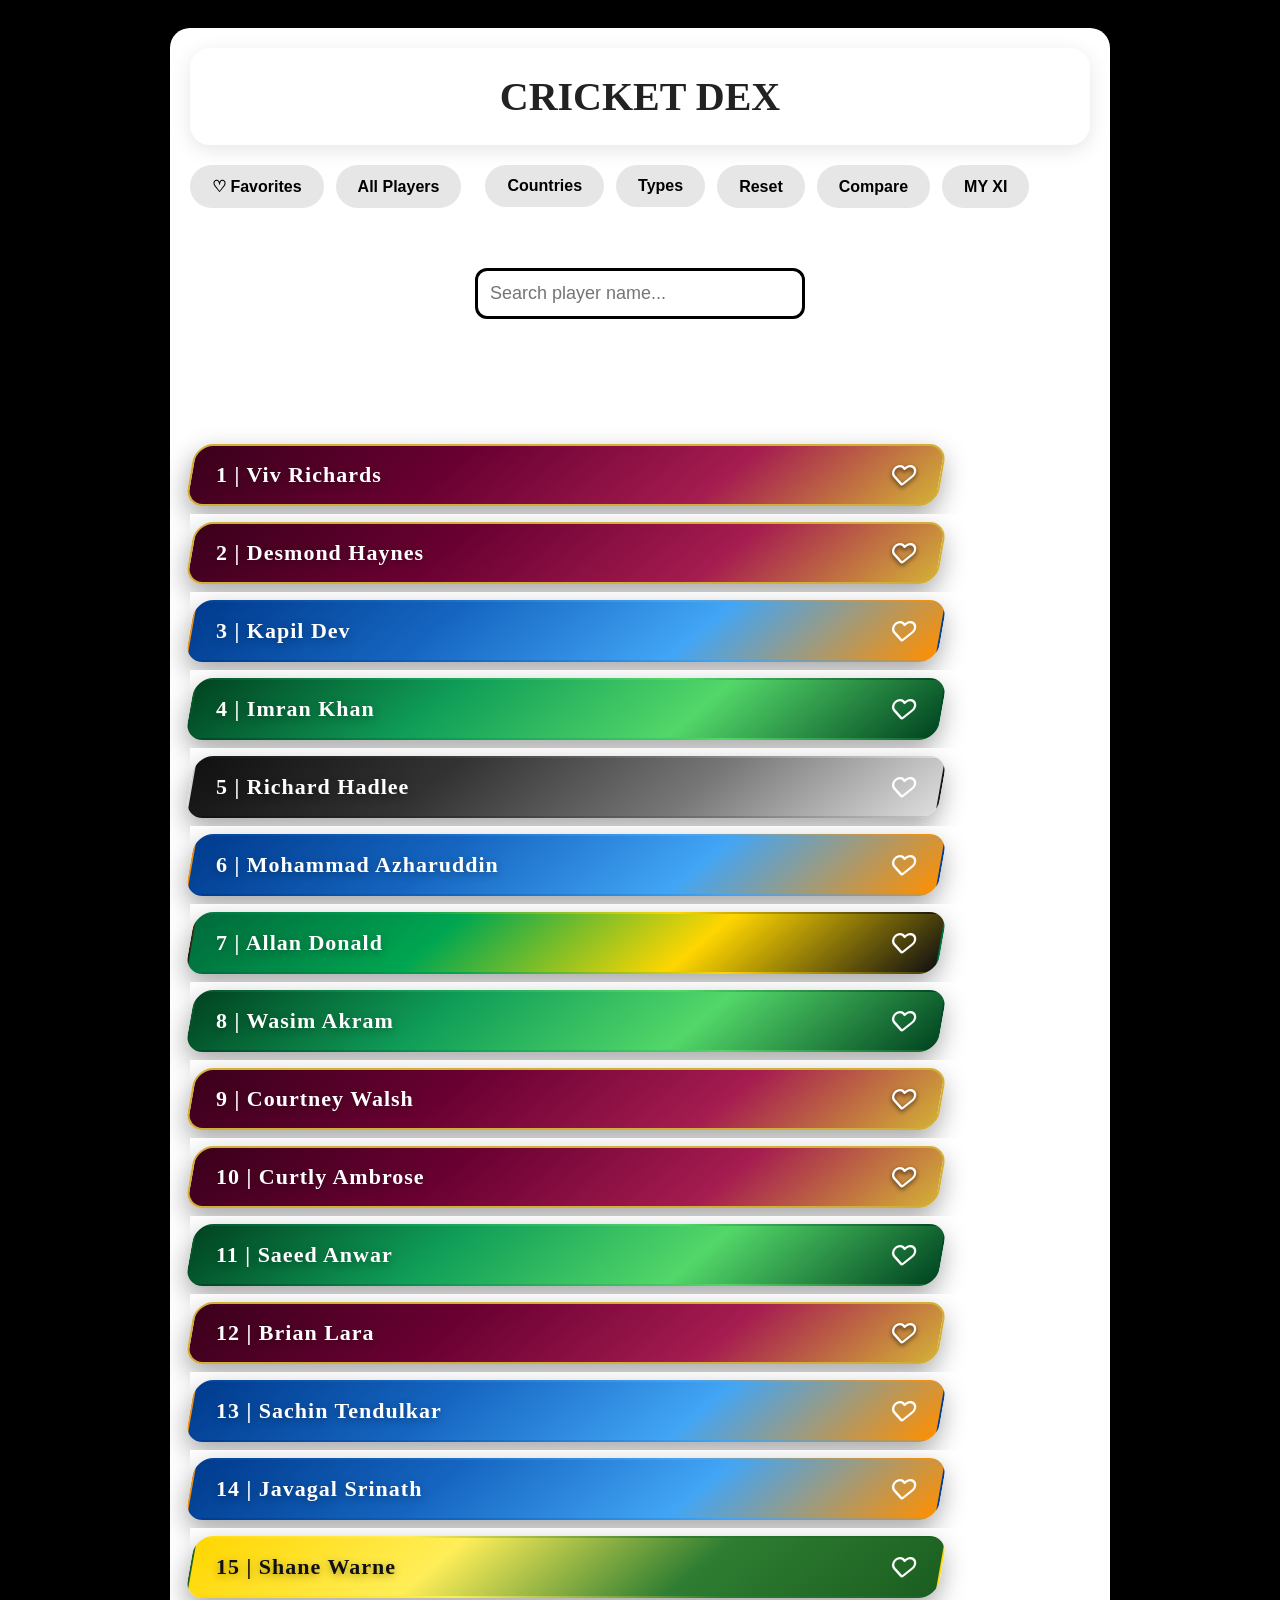
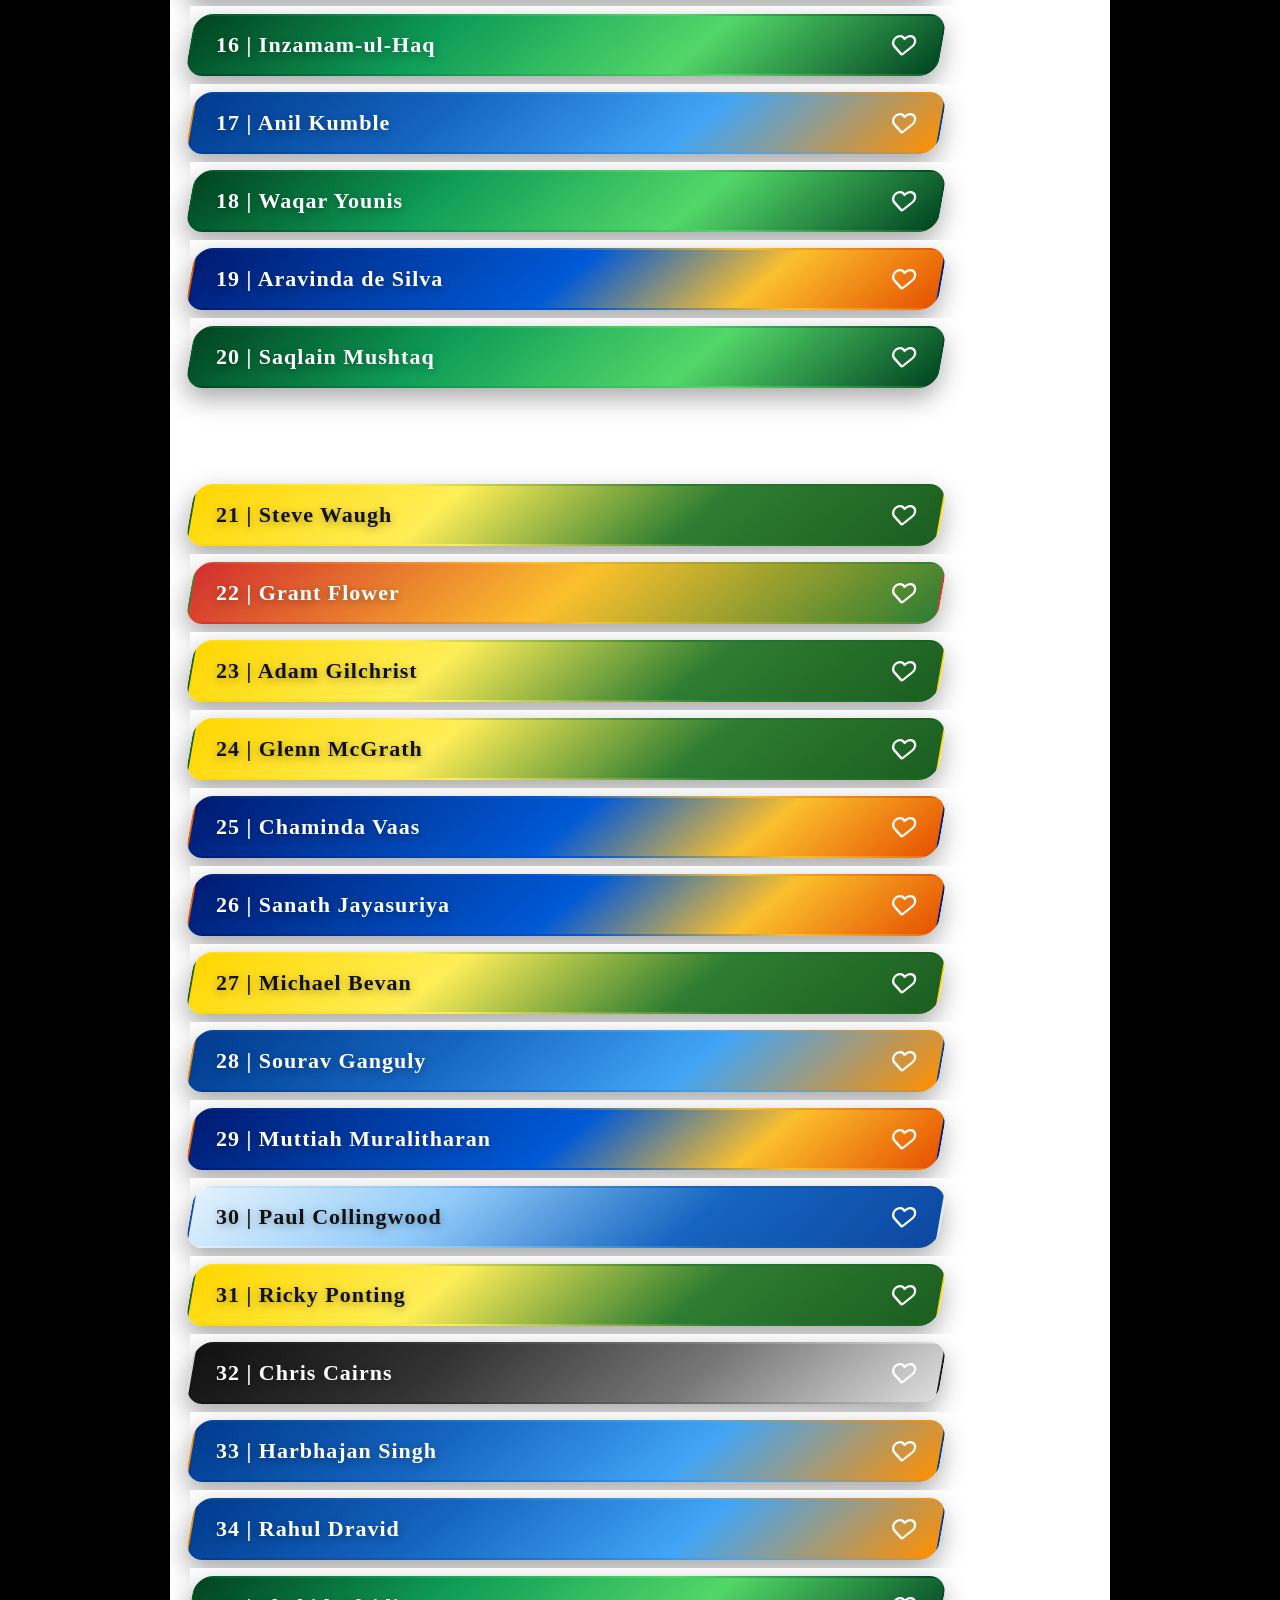
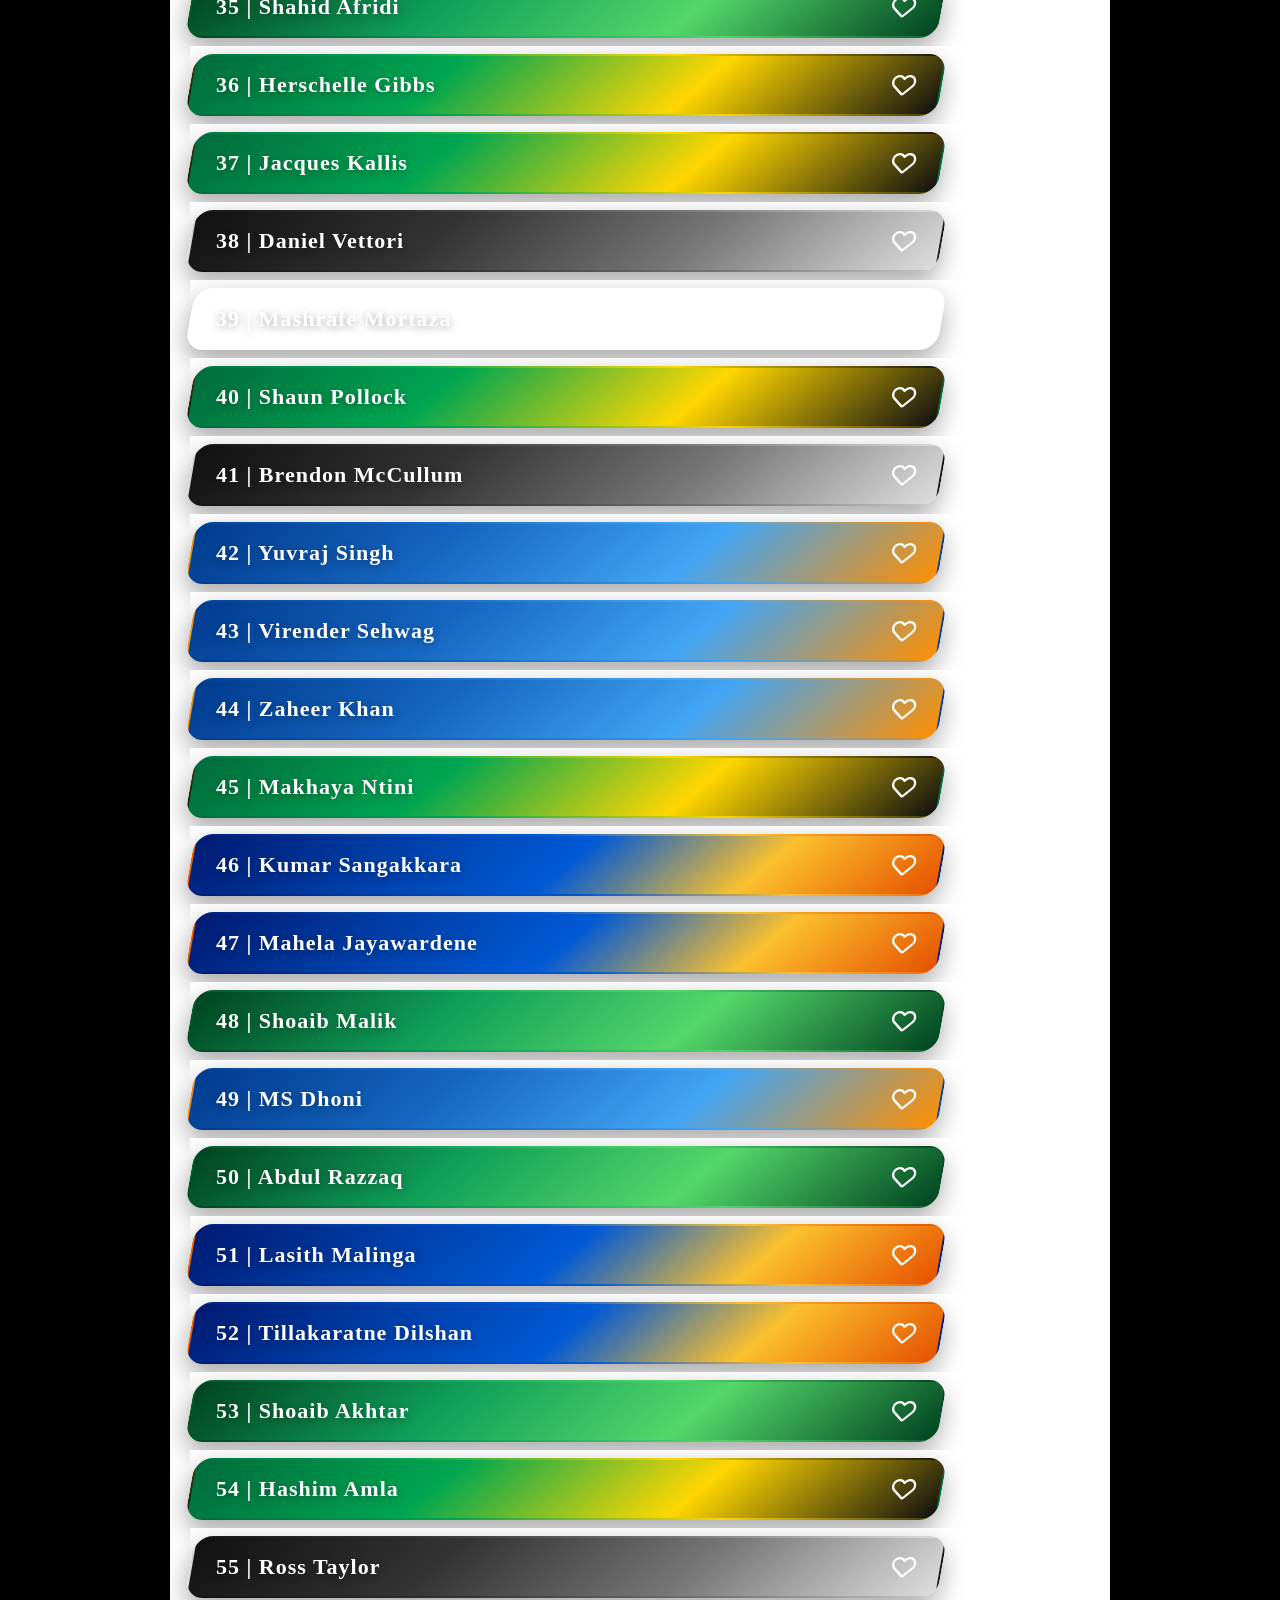
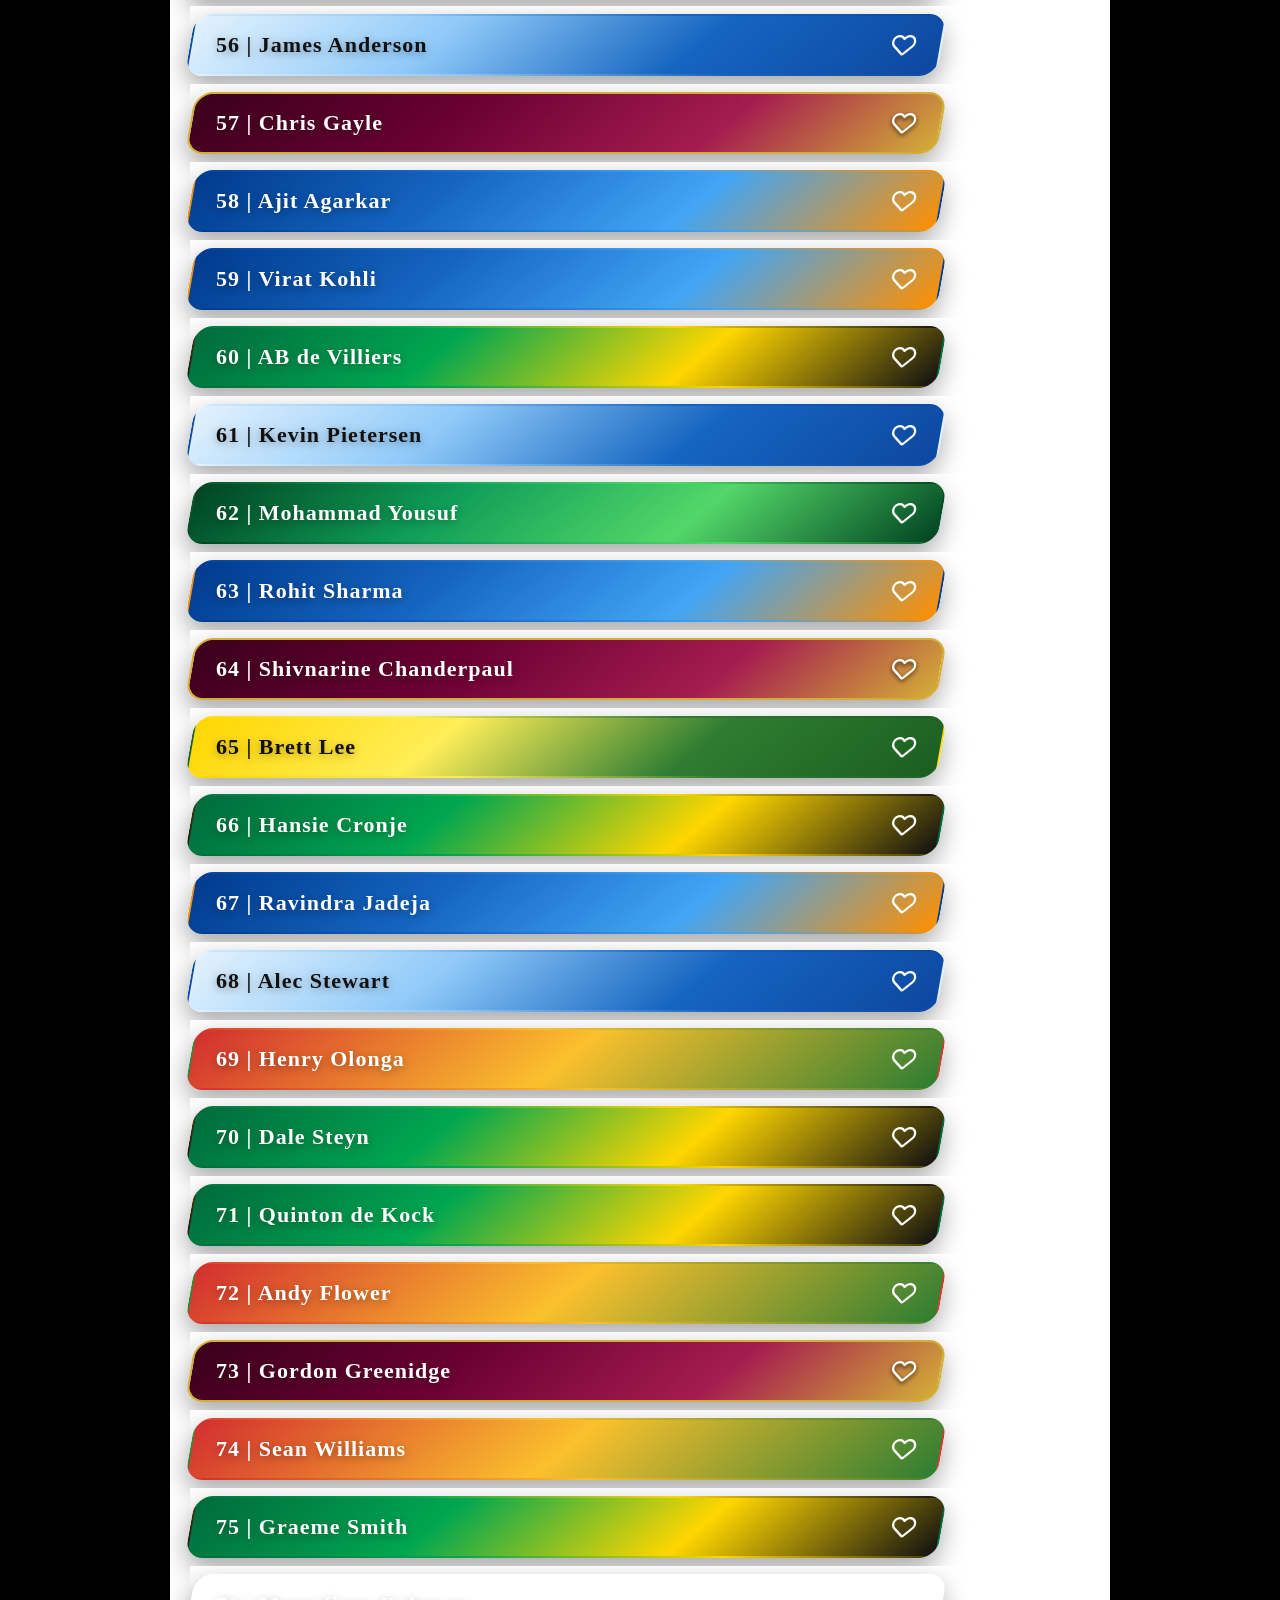
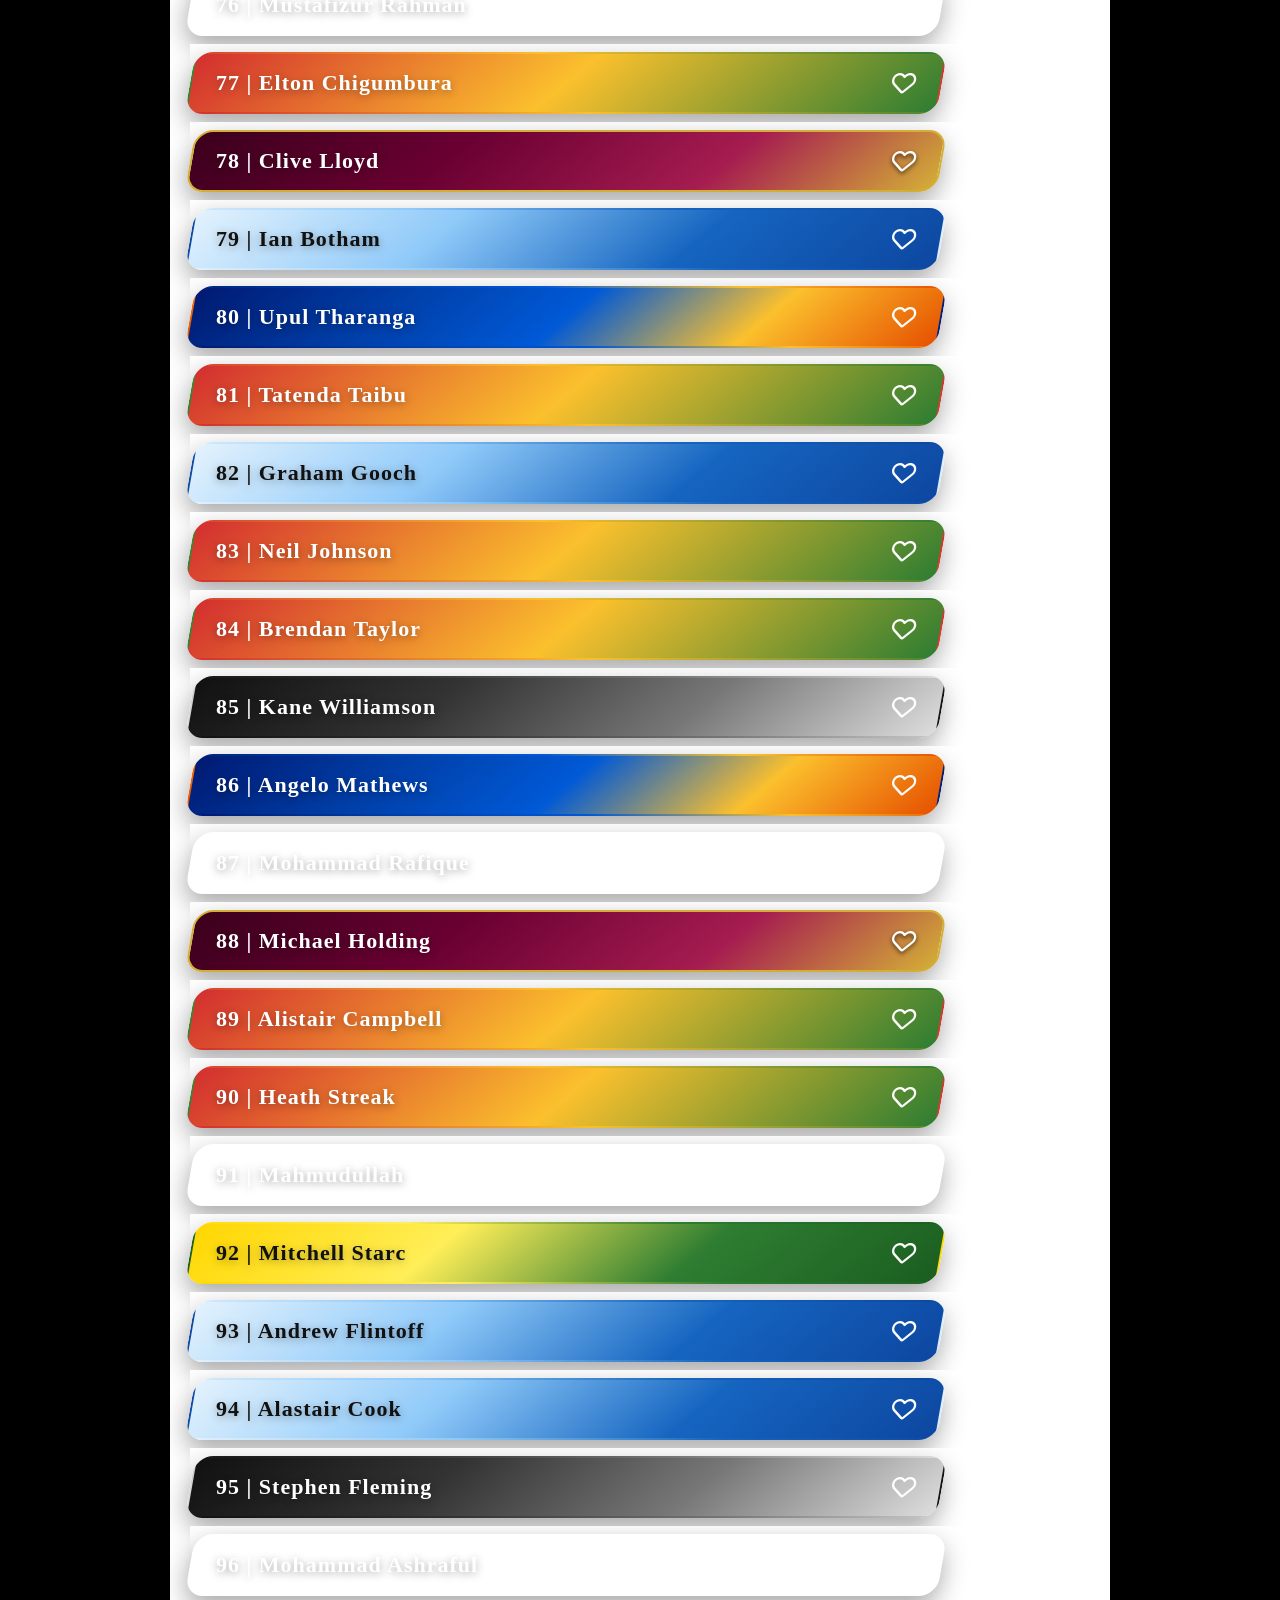
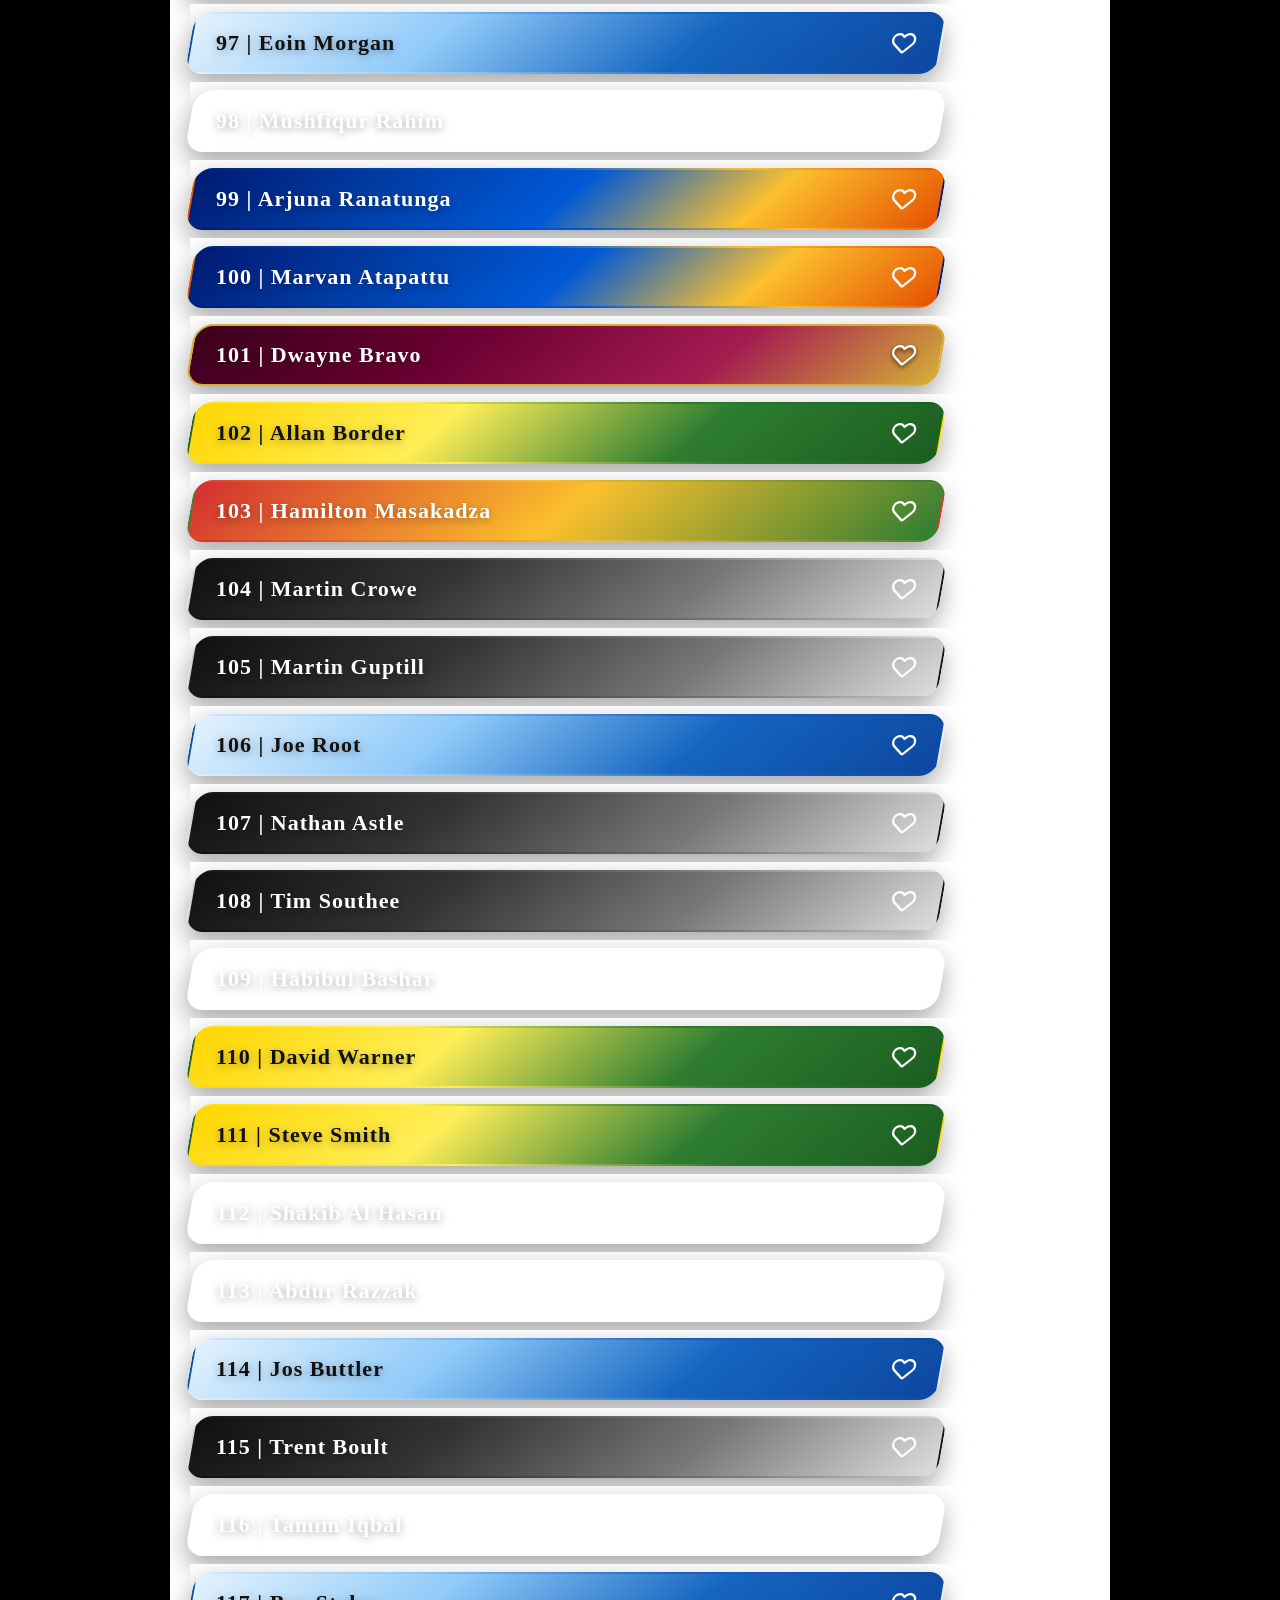
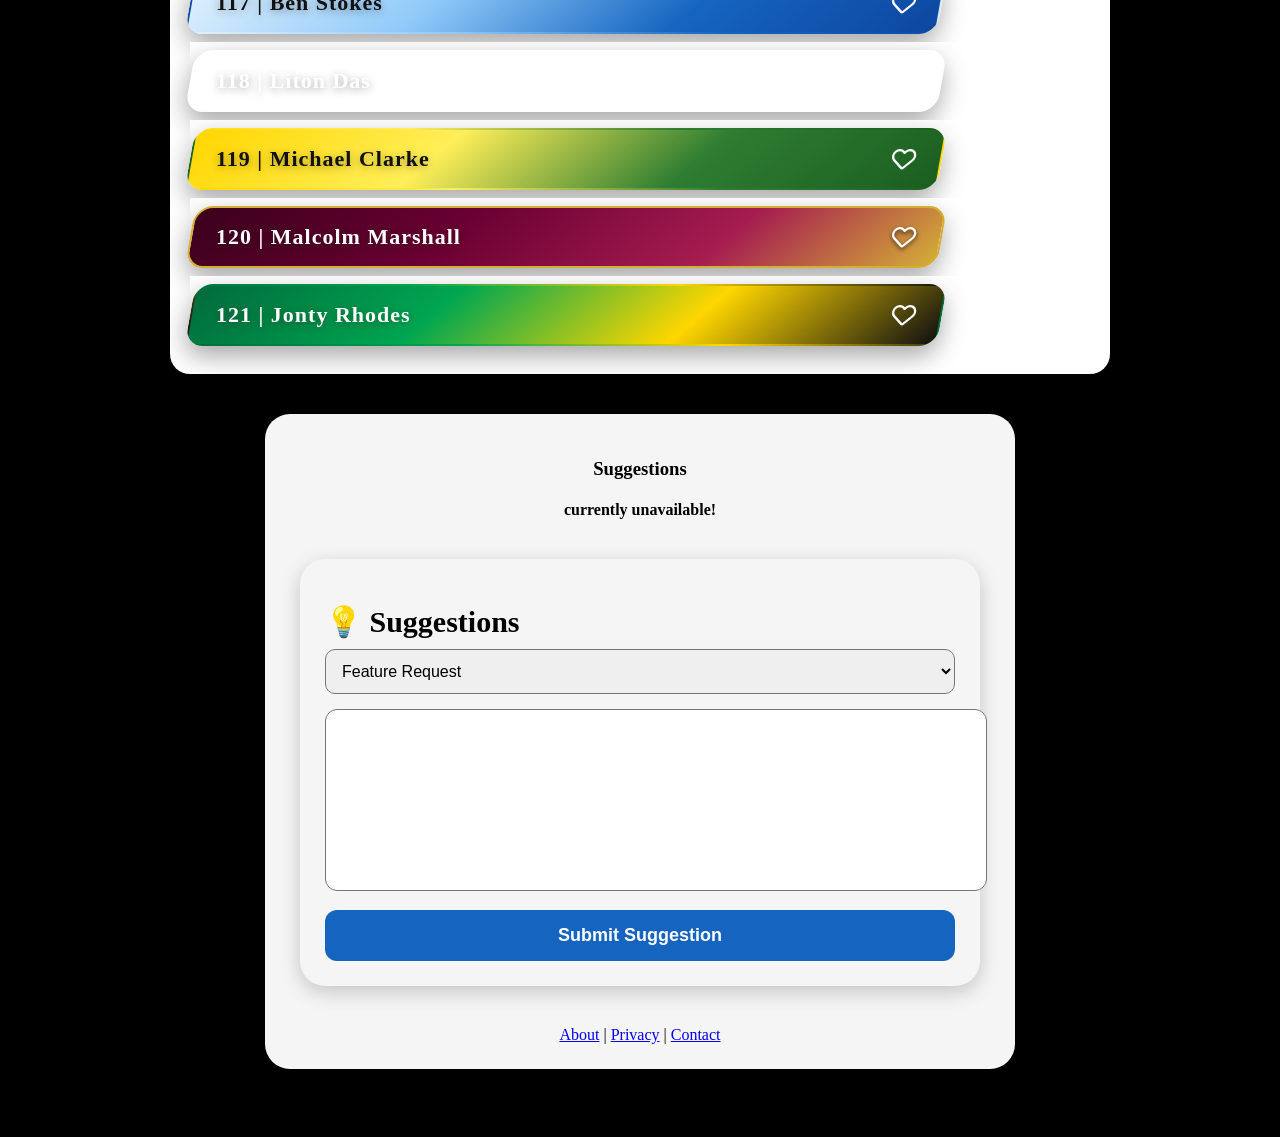
<file: index.html>
<!DOCTYPE html>
<html lang="en">

<head>

<meta charset="UTF-8">

<meta name="viewport"
content="width=device-width, initial-scale=1.0">

    <link rel="icon"
      href="cricket image-512.png">

          <link rel="manifest" href="manifest.JSON">
         <meta name="theme-color" content="#0066cc">

<link rel="stylesheet" href="style.css">
<link rel="stylesheet"
href="https://cdnjs.cloudflare.com/ajax/libs/font-awesome/6.5.1/css/all.min.css">

    <title>CricketDex - Cricket Legends and Player Cards</title>

<meta name="description"
content="Explore cricket legends on CricketDex.">

<meta name="keywords"
content="CricketDex, cricket cards, cricket players, cricket legends">

<meta name="robots" content="index, follow">


<script async src="https://pagead2.googlesyndication.com/pagead/js/adsbygoogle.js?client=ca-pub-1387397726488435"
     crossorigin="anonymous"></script>
</head>

<body>
<!-- AdSense vertical sidebar: left -->
<aside class="cricketdex-side-ad cricketdex-side-ad-left" aria-label="Advertisement">
  <ins class="adsbygoogle"
       style="display:inline-block;width:360px;height:800px"
       data-ad-client="ca-pub-1387397726488435"
       data-ad-slot="1384996092"></ins>
</aside>
<script>(adsbygoogle = window.adsbygoogle || []).push({});</script>
<!-- AdSense vertical sidebar: right -->
<aside class="cricketdex-side-ad cricketdex-side-ad-right" aria-label="Advertisement">
  <ins class="adsbygoogle"
       style="display:inline-block;width:360px;height:800px"
       data-ad-client="ca-pub-1387397726488435"
       data-ad-slot="7714153619"></ins>
</aside>
<script>(adsbygoogle = window.adsbygoogle || []).push({});</script>

<div class="app">

    <div class="header">

        <div class="left-header">

            <div class="title">
                CRICKET DEX
            </div>

        </div>

    </div>

    <div class="filters">

         <div class="filters">

    <button id="favoritesBtn" class="filter-btn">
        ♡ Favorites
    </button>

    <button id="allPlayersBtn" class="filter-btn">
        All Players
    </button>

    <div class="players-menu">

            <div class="dropdown"
            id="playersDropdown">

                <div class="dropdown-item sort"
                data-sort="idAsc">

                    ID Ascending

                </div>

                <div class="dropdown-item sort"
                data-sort="idDesc">

                    ID Descending

                </div>

                <div class="dropdown-item sort"
                data-sort="az">

                    Name A-Z

                </div>

                <div class="dropdown-item sort"
                data-sort="za">

                    Name Z-A

                </div>

            </div>
    </div>

   <div class="countries-menu">

    <button id="countryBtn"
            class="filter-btn">

        Countries

    </button>

    <div class="dropdown"
         id="countryDropdown">

                <div class="dropdown-item country"
                data-country="India">

                    India

                </div>

                <div class="dropdown-item country"
                data-country="Pakistan">

                    Pakistan

                </div>

                <div class="dropdown-item country"
                data-country="Australia">

                    Australia

                </div>

                <div class="dropdown-item country"
                data-country="West Indies">

                    West Indies

                </div>

                <div class="dropdown-item country"
                data-country="Sri Lanka">

                    Sri Lanka

                </div>

                <div class="dropdown-item country"
                data-country="England">

                    England

                </div>

                <div class="dropdown-item country"
                data-country="Zimbabwe">

                    Zimbabwe

                </div>

                <div class="dropdown-item country"
                data-country="South Africa">

                    South Africa

                </div>

                <div class="dropdown-item country"
                data-country="Bangladesh">

                    Bangladesh

                </div>

                <div class="dropdown-item country"
                data-country="New Zealand">

                    New Zealand

                </div>

            </div>

        </div>

    <div class="types-menu">

    <button id="typesBtn"
            class="filter-btn">

        Types

    </button>

    <div class="dropdown"
         id="typeDropdown">
         
                <!-- BATSMEN -->

                <div class="dropdown-parent">

                    <div class="dropdown-title">

                        Batsmen

                    </div>

                    <div class="sub-dropdown">

                        <div class="dropdown-item type"
                        data-type="Opening Batter">

                            Opening Batter

                        </div>

                        <div class="dropdown-item type"
                        data-type="Top Order Batter">

                            Top Order Batter

                        </div>

                        <div class="dropdown-item type"
                        data-type="Middle Order Batter">

                            Middle Order Batter

                        </div>

                        <div class="dropdown-item type"
                        data-type="Lower Order Batter">

                            Lower Order Batter

                        </div>

                        <div class="dropdown-item type"
                        data-type="Wicket-Keeper Batter">

                            Wicket-Keeper Batter

                        </div>

                        <div class="dropdown-item type"
                        data-type="Finisher">

                            Finisher

                        </div>

             <div class="dropdown-item type"
             data-type="Right Hand Batsman">

                        Right Hand Batsman

                       </div>

             <div class="dropdown-item type"
                  data-type="Left Hand Batsman">

                      Left Hand Batsman

                       </div>

                    </div>

                </div>

                <!-- BOWLERS -->

                <div class="dropdown-parent">

                    <div class="dropdown-title">

                        Bowlers

                    </div>

                    <div class="sub-dropdown">

                        <div class="dropdown-item type"
                        data-type="Fast Bowler">

                            Fast Bowler

                        </div>

                        <div class="dropdown-item type"
                        data-type="Off Spinner">

                            Off Spinner

                        </div>

                        <div class="dropdown-item type"
                        data-type="Leg Spinner">

                            Leg Spinner

                        </div>

                        <div class="dropdown-item type"
                        data-type="Left Arm Spinner">

                            Left Arm Spinner

                        </div>

                        <div class="dropdown-item type"
                        data-type="Part Time Off Spinner">

                            Part Time Off Spinner

                        </div>

                        <div class="dropdown-item type"
                        data-type="Part Time Spinner">

                            Part Time Spinner

                        </div>

                        <div class="dropdown-item type"
                        data-type="Part Time Bowler">

                            Part Time Bowler

                        </div>

                        <div class="dropdown-item type"
                        data-type="Tailender">

                            Tailender

                        </div>
                        <div class="dropdown-item type"data-type="Right Hand Bowler">

                          Right Hand Bowler

                        </div>

                       <div class="dropdown-item type"data-type="Left Hand Bowler">

                          Left Hand Bowler

                      </div>

                    </div>

                </div>

                <!-- ALL ROUNDERS -->

                <div class="dropdown-parent">

                    <div class="dropdown-title">

                        All Rounders

                    </div>

                    <div class="sub-dropdown">

                        <div class="dropdown-item type"
                        data-type="All-Rounder">

                            All-Rounder

                        </div>

                        <div class="dropdown-item type"
                        data-type="Batting All-Rounder">

                            Batting All-Rounder

                        </div>

                        <div class="dropdown-item type"
                        data-type="Bowling All-Rounder">

                            Bowling All-Rounder

                        </div>

                        <div class="dropdown-item type"
                        data-type="Fast Bowling All-Rounder">

                            Fast Bowling All-Rounder

                        </div>

                        <div class="dropdown-item type"
                        data-type="Spin Bowling All-Rounder">

                            Spin Bowling All-Rounder

                        </div>

                    </div>

                </div>

                <!-- OTHER TYPES -->

                <div class="dropdown-parent">

                    <div class="dropdown-title">

                        Other Types

                    </div>

                    <div class="sub-dropdown">

                        <div class="dropdown-item type"
                        data-type="captain">

                            captain

                        </div>

                    </div>

                </div>

            </div>

        </div>
       
    <button id="resetBtn" class="filter-btn">
        Reset
    </button>
             
    <button id="compareBtn" class="filter-btn">
       Compare
    </button>

    <button id="XIBtn" class="filter-btn">
       MY XI
    </button>     

    </div>

</div>

        <div class="search-container">
    <input
        id="searchBox"
        placeholder="Search player name...">
</div>

<div class="ad-container"><!-- AdSense: homepage top below search -->
<div class="cricketdex-ad" aria-label="Advertisement">
  <ins class="adsbygoogle"
       style="display:block"
       data-ad-client="ca-pub-1387397726488435"
       data-ad-slot="5291170256"
       data-ad-format="auto"
       data-full-width-responsive="true"></ins>
</div>
<script>(adsbygoogle = window.adsbygoogle || []).push({});</script></div>

<div class="list" id="players"></div>

</div>

<script src="players.js"></script>

<script src="script.js"></script> 

 <div class="suggestion-box">
<!-- Responsive_Display_Ad -->
<ins class="adsbygoogle"
     style="display:block"
     data-ad-client="ca-pub-1387397726488435"
     data-ad-slot="4276469461"
     data-ad-format="auto"
     data-full-width-responsive="true"></ins>
<script>
     (adsbygoogle = window.adsbygoogle || []).push({});
</script>

    <h3>Suggestions</h3>
    <h4>currently unavailable!</h4>

    <div class="suggestion-box">

    <h2>💡 Suggestions</h2>

    <select id="suggestionType">

        <option>Feature Request</option>

        <option>Player Request</option>

        <option>Data Correction</option>

    </select>

    <textarea
        id="suggestionText"
        placeholder="Share your suggestion...">
    </textarea>

    <button id="submitSuggestion">

        Submit Suggestion

    </button>

</div>

          <footer style="text-align:center;margin-top:30px;">
<a href="about.html">About</a> |
<a href="privacy.html">Privacy</a> |
<a href="contact.html">Contact</a>
</footer>

<script>
if ("serviceWorker" in navigator) {
  window.addEventListener("load", () => {
   navigator.serviceWorker.register("service-worker.js")
      .then(reg => {
        console.log("✅ Service Worker Registered");
        console.log(reg);
      })
      .catch(err => {
        console.error("❌ Service Worker Error:", err);
      });
  });
}
</script>

</body>

</html>
</file>
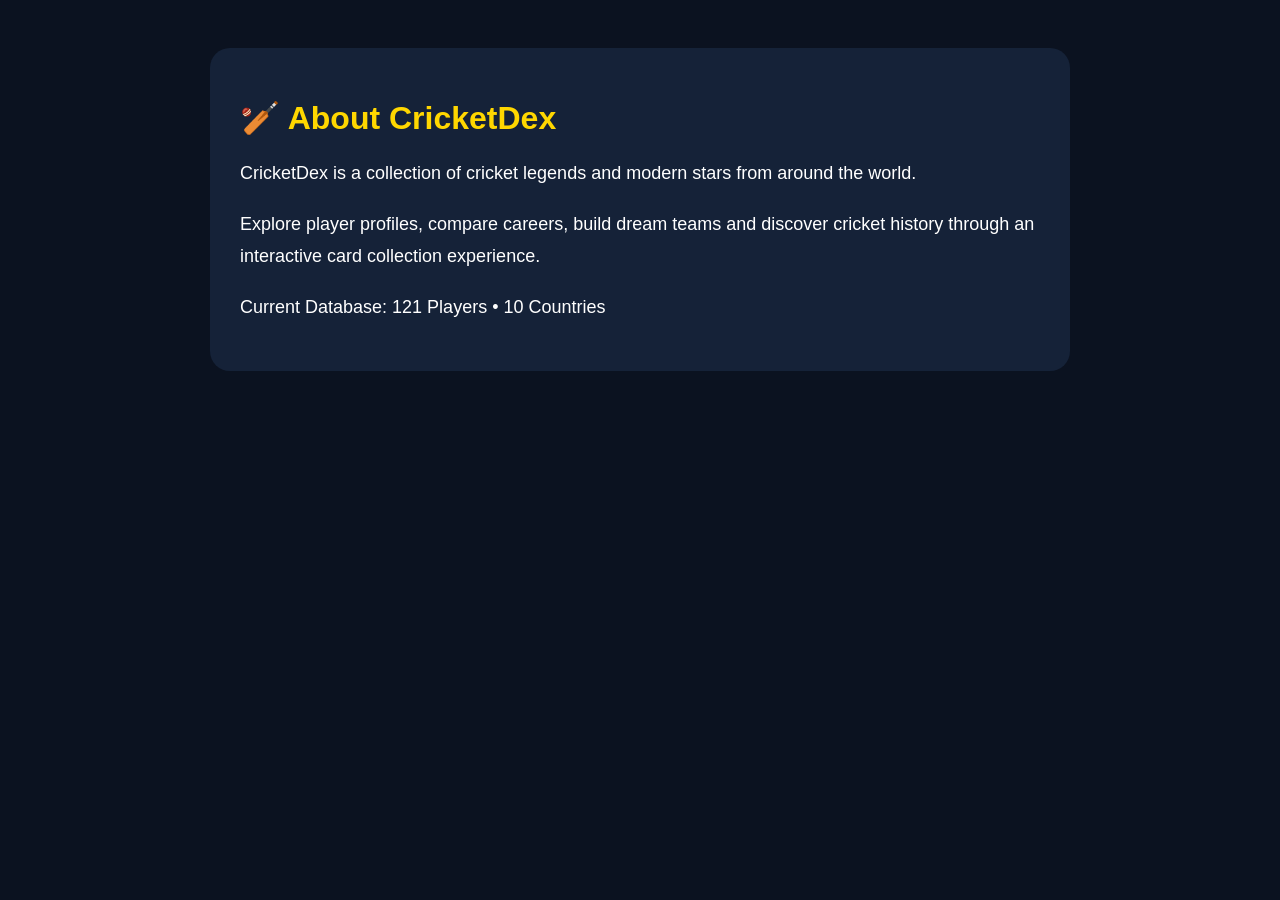
<file: about.html>
<!DOCTYPE html>
<html>
<head>
<title>About CricketDex</title>

<style>
body{
    background:#0b1220;
    color:white;
    font-family:Arial,sans-serif;
    padding:40px;
}

.container{
    max-width:800px;
    margin:auto;
    background:#152238;
    padding:30px;
    border-radius:20px;
}

h1{
    color:#FFD700;
    margin-bottom:20px;
}

p{
    line-height:1.8;
    font-size:18px;
}
</style>


<script async src="https://pagead2.googlesyndication.com/pagead/js/adsbygoogle.js?client=ca-pub-1387397726488435"
     crossorigin="anonymous"></script>
</head>

<body>

<div class="container">

<h1>🏏 About CricketDex</h1>

<p>
CricketDex is a collection of cricket legends and modern stars from around the world.
</p>

<p>
Explore player profiles, compare careers, build dream teams and discover cricket history through an interactive card collection experience.
</p>

<p>
Current Database: 121 Players • 10 Countries
</p>

</div>

</body>
</html>
</file>
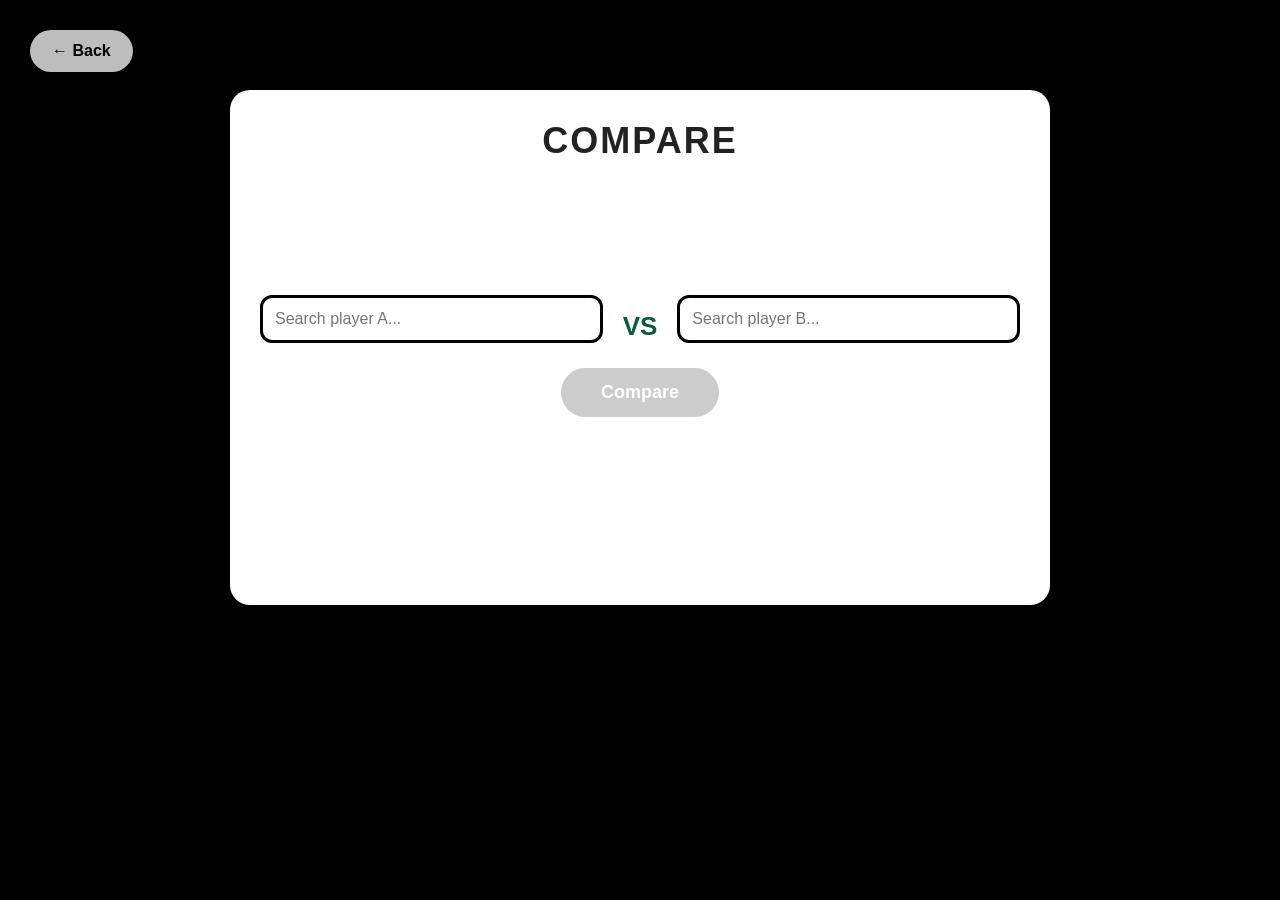
<file: compare.html>
<!DOCTYPE html>
<html lang="en">

<head>

<meta charset="UTF-8">

<meta name="viewport"
content="width=device-width, initial-scale=1.0">

<title>Compare - CricketDex</title>

<link rel="stylesheet"
href="compare.css">


<script async src="https://pagead2.googlesyndication.com/pagead/js/adsbygoogle.js?client=ca-pub-1387397726488435"
     crossorigin="anonymous"></script>
</head>

<body>
<!-- AdSense vertical sidebar: left -->
<aside class="cricketdex-side-ad cricketdex-side-ad-left" aria-label="Advertisement">
  <ins class="adsbygoogle"
       style="display:inline-block;width:360px;height:800px"
       data-ad-client="ca-pub-1387397726488435"
       data-ad-slot="1384996092"></ins>
</aside>
<script>(adsbygoogle = window.adsbygoogle || []).push({});</script>
<!-- AdSense vertical sidebar: right -->
<aside class="cricketdex-side-ad cricketdex-side-ad-right" aria-label="Advertisement">
  <ins class="adsbygoogle"
       style="display:inline-block;width:360px;height:800px"
       data-ad-client="ca-pub-1387397726488435"
       data-ad-slot="7714153619"></ins>
</aside>
<script>(adsbygoogle = window.adsbygoogle || []).push({});</script>

<button class="back-btn"
     onclick="history.back()" id="back">

               ← Back

            </button>

<div class="compare-wrap">

    <h1 class="compare-title">COMPARE</h1>
<!-- AdSense: compare top -->
<div class="cricketdex-ad" aria-label="Advertisement">
  <ins class="adsbygoogle"
       style="display:block"
       data-ad-client="ca-pub-1387397726488435"
       data-ad-slot="3005199525"
       data-ad-format="auto"
       data-full-width-responsive="true"></ins>
</div>
<script>(adsbygoogle = window.adsbygoogle || []).push({});</script>

    <div class="picker-row">

        <div class="picker" id="pickerA">

            <input type="text"
            id="searchA"
            placeholder="Search player A...">

            <div class="suggestions"
            id="suggestionsA"></div>

            <div class="picked-card"
            id="pickedA"></div>

        </div>

        <div class="vs-label">VS</div>

        <div class="picker" id="pickerB">

            <input type="text"
            id="searchB"
            placeholder="Search player B...">

            <div class="suggestions"
            id="suggestionsB"></div>

            <div class="picked-card"
            id="pickedB"></div>

        </div>

    </div>

    <button id="startCompareBtn"
    class="compare-btn" disabled>

        Compare

    </button>

    <div class="scoreboard"
    id="scoreboard">

        <span class="score-name"
        id="scoreNameA"></span>

        <span class="score-val"
        id="scoreValA">0</span>

        <span class="score-dash">-</span>

        <span class="score-val"
        id="scoreValB">0</span>

        <span class="score-name"
        id="scoreNameB"></span>

    </div>

    <div class="stat-rows"
    id="statRows"></div>

    <div class="result-banner"
    id="resultBanner"></div>

    <!-- AdSense: compare results bottom -->
<div class="cricketdex-ad" aria-label="Advertisement">
  <ins class="adsbygoogle"
       style="display:block"
       data-ad-client="ca-pub-1387397726488435"
       data-ad-slot="3005199525"
       data-ad-format="auto"
       data-full-width-responsive="true"></ins>
</div>
<script>(adsbygoogle = window.adsbygoogle || []).push({});</script>

</div>

<script src="players.js"></script>

<script src="compare.js"></script>

</body>

</html>
</file>
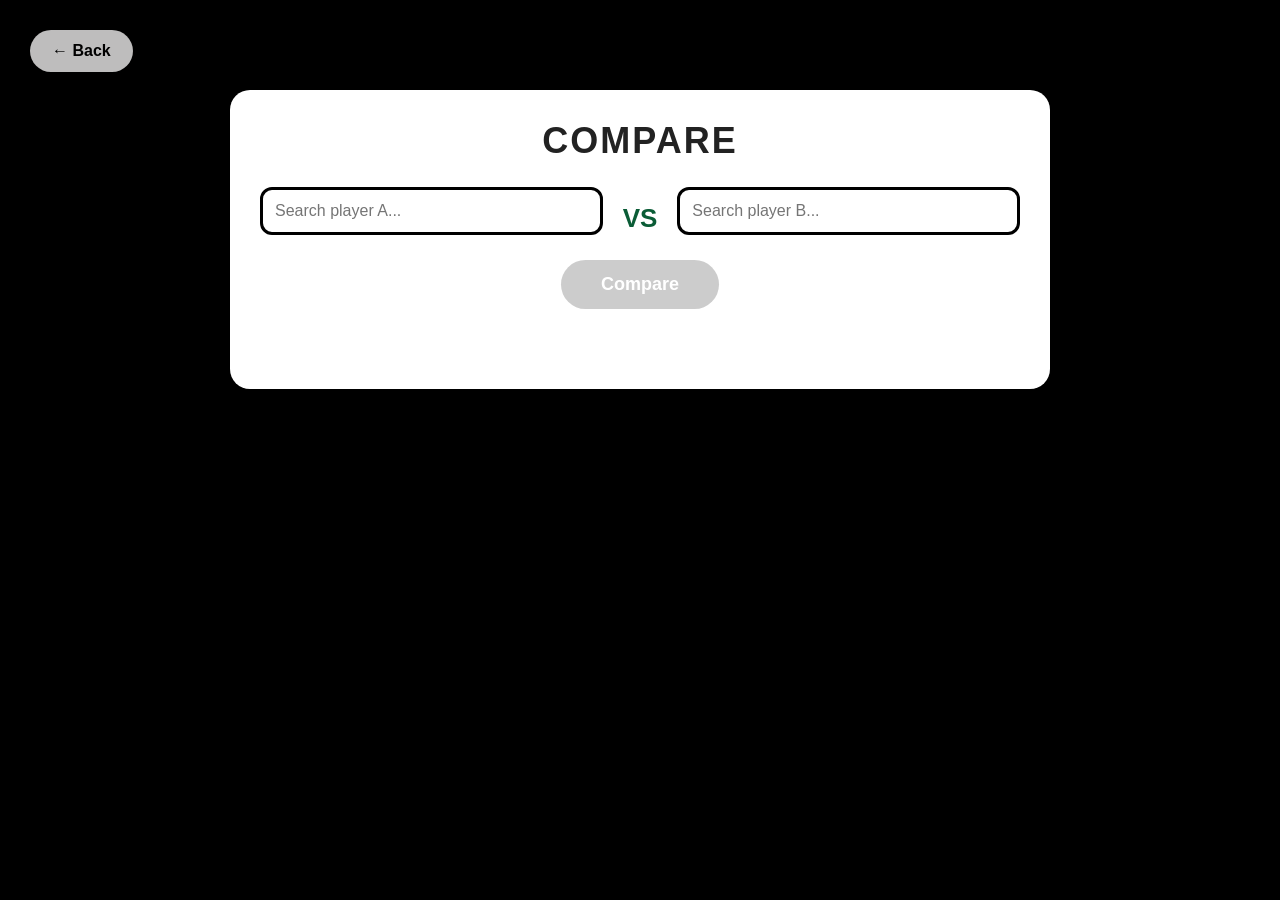
<file: compare.html.html>
<!DOCTYPE html>
<html lang="en">

<head>

<meta charset="UTF-8">

<meta name="viewport"
content="width=device-width, initial-scale=1.0">

<title>Compare - CricketDex</title>

<link rel="stylesheet"
href="compare.css">

</head>

<body>

<button class="back-btn"
     onclick="history.back()" id="back">

               ← Back

            </button>

<div class="compare-wrap">

    <h1 class="compare-title">COMPARE</h1>

    <div class="picker-row">

        <div class="picker" id="pickerA">

            <input type="text"
            id="searchA"
            placeholder="Search player A...">

            <div class="suggestions"
            id="suggestionsA"></div>

            <div class="picked-card"
            id="pickedA"></div>

        </div>

        <div class="vs-label">VS</div>

        <div class="picker" id="pickerB">

            <input type="text"
            id="searchB"
            placeholder="Search player B...">

            <div class="suggestions"
            id="suggestionsB"></div>

            <div class="picked-card"
            id="pickedB"></div>

        </div>

    </div>

    <button id="startCompareBtn"
    class="compare-btn" disabled>

        Compare

    </button>

    <div class="scoreboard"
    id="scoreboard">

        <span class="score-name"
        id="scoreNameA"></span>

        <span class="score-val"
        id="scoreValA">0</span>

        <span class="score-dash">-</span>

        <span class="score-val"
        id="scoreValB">0</span>

        <span class="score-name"
        id="scoreNameB"></span>

    </div>

    <div class="stat-rows"
    id="statRows"></div>

    <div class="result-banner"
    id="resultBanner"></div>

</div>

<script src="players.js"></script>

<script src="compare.js"></script>

</body>

</html>
</file>
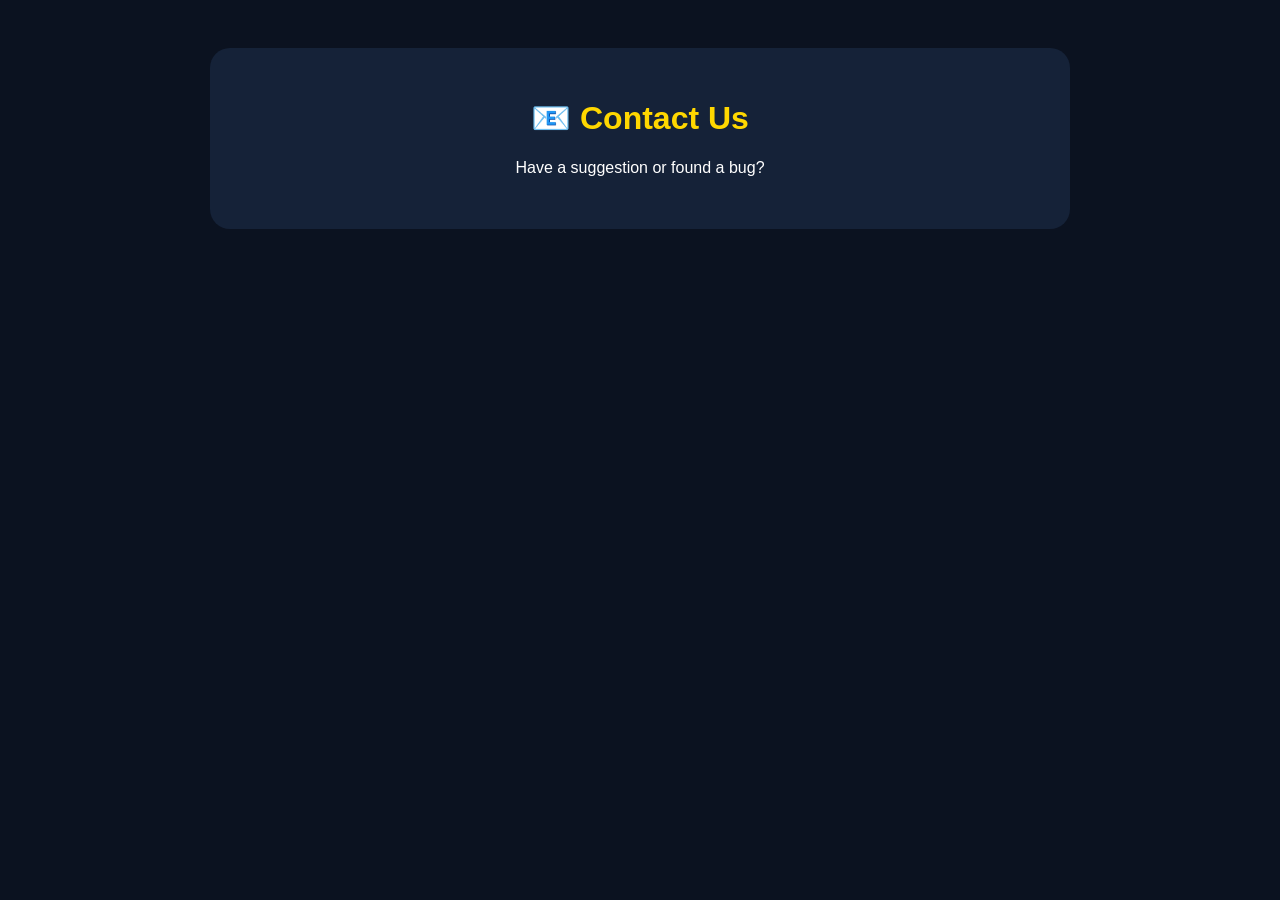
<file: contact.html>
<!DOCTYPE html>
<html>
<head>
<title>Contact CricketDex</title>

<style>
body{
    background:#0b1220;
    color:white;
    font-family:Arial,sans-serif;
    padding:40px;
}

.container{
    max-width:800px;
    margin:auto;
    background:#152238;
    padding:30px;
    border-radius:20px;
    text-align:center;
}

h1{
    color:#FFD700;
}

.email{
    font-size:22px;
    color:#4FC3F7;
}
</style>


<script async src="https://pagead2.googlesyndication.com/pagead/js/adsbygoogle.js?client=ca-pub-1387397726488435"
     crossorigin="anonymous"></script>
</head>

<body>

<div class="container">

<h1>📧 Contact Us</h1>

<p>Have a suggestion or found a bug?</p>

<p class="email">

</p>

</div>

</body>
</html>
</file>
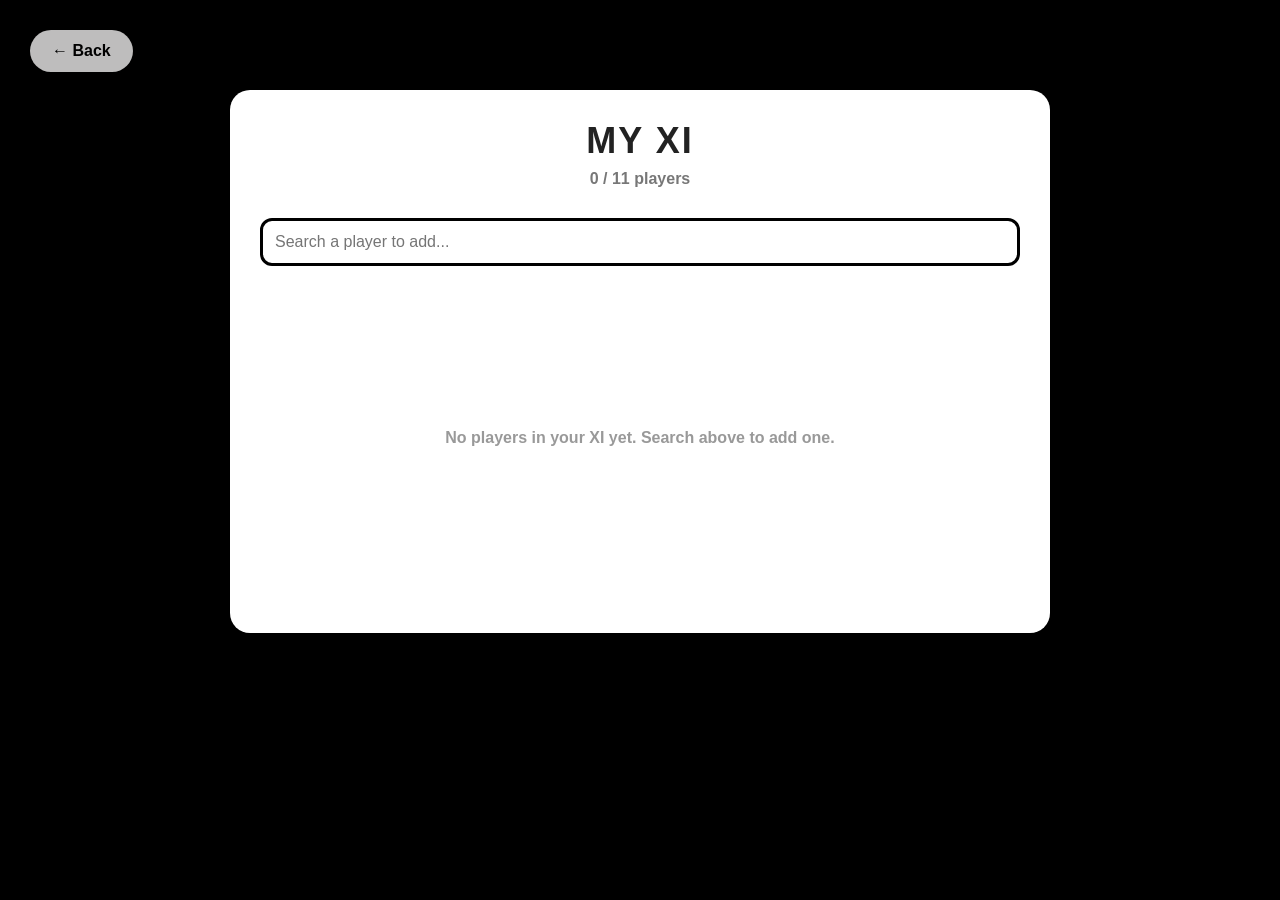
<file: myxi.html>
<!DOCTYPE html>
<html lang="en">

<head>

<meta charset="UTF-8">

<meta name="viewport"
content="width=device-width, initial-scale=1.0">

<title>My XI - CricketDex</title>

<link rel="stylesheet"
href="myxi.css">


<script async src="https://pagead2.googlesyndication.com/pagead/js/adsbygoogle.js?client=ca-pub-1387397726488435"
     crossorigin="anonymous"></script>
</head>

<body>
<!-- AdSense vertical sidebar: left -->
<aside class="cricketdex-side-ad cricketdex-side-ad-left" aria-label="Advertisement">
  <ins class="adsbygoogle"
       style="display:inline-block;width:360px;height:800px"
       data-ad-client="ca-pub-1387397726488435"
       data-ad-slot="1384996092"></ins>
</aside>
<script>(adsbygoogle = window.adsbygoogle || []).push({});</script>
<!-- AdSense vertical sidebar: right -->
<aside class="cricketdex-side-ad cricketdex-side-ad-right" aria-label="Advertisement">
  <ins class="adsbygoogle"
       style="display:inline-block;width:360px;height:800px"
       data-ad-client="ca-pub-1387397726488435"
       data-ad-slot="7714153619"></ins>
</aside>
<script>(adsbygoogle = window.adsbygoogle || []).push({});</script>

<button class="back-btn"
     onclick="history.back()" id="back">

               ← Back

            </button>

<div class="xi-wrap">

    <h1 class="xi-title">MY XI</h1>

    <p class="xi-sub" id="xiCount">0 / 11 players</p>

    <div class="xi-warnings"
    id="xiWarnings"></div>

    <div class="xi-search">

        <input type="text"
        id="xiSearchBox"
        placeholder="Search a player to add...">

        <div class="suggestions"
        id="xiSuggestions"></div>

    </div>

    <!-- AdSense: My XI below search -->
<div class="cricketdex-ad" aria-label="Advertisement">
  <ins class="adsbygoogle"
       style="display:block"
       data-ad-client="ca-pub-1387397726488435"
       data-ad-slot="8376498599"
       data-ad-format="auto"
       data-full-width-responsive="true"></ins>
</div>
<script>(adsbygoogle = window.adsbygoogle || []).push({});</script>

    <div class="xi-grid"
    id="xiGrid"></div>

    <div class="xi-empty"
    id="xiEmpty">

        No players in your XI yet. Search above to add one.

    </div>

    <!-- AdSense: My XI below selected team -->
<div class="cricketdex-ad" aria-label="Advertisement">
  <ins class="adsbygoogle"
       style="display:block"
       data-ad-client="ca-pub-1387397726488435"
       data-ad-slot="8376498599"
       data-ad-format="auto"
       data-full-width-responsive="true"></ins>
</div>
<script>(adsbygoogle = window.adsbygoogle || []).push({});</script>

</div>

<script src="players.js"></script>

<script src="myxi.js"></script>

</body>

</html>
</file>
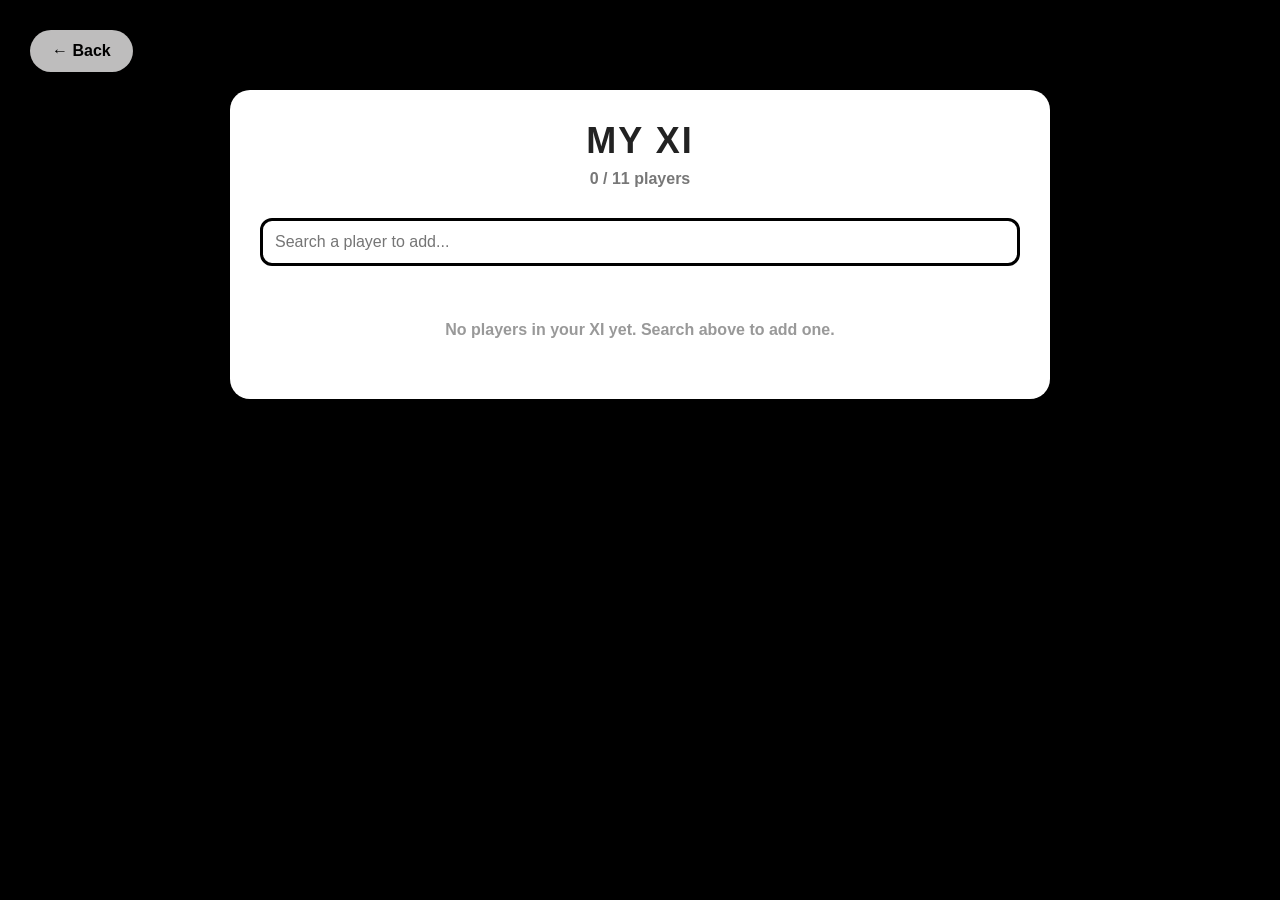
<file: myxi.html.html>
<!DOCTYPE html>
<html lang="en">

<head>

<meta charset="UTF-8">

<meta name="viewport"
content="width=device-width, initial-scale=1.0">

<title>My XI - CricketDex</title>

<link rel="stylesheet"
href="myxi.css">

</head>

<body>

<button class="back-btn"
     onclick="history.back()" id="back">

               ← Back

            </button>

<div class="xi-wrap">

    <h1 class="xi-title">MY XI</h1>

    <p class="xi-sub" id="xiCount">0 / 11 players</p>

    <div class="xi-warnings"
    id="xiWarnings"></div>

    <div class="xi-search">

        <input type="text"
        id="xiSearchBox"
        placeholder="Search a player to add...">

        <div class="suggestions"
        id="xiSuggestions"></div>

    </div>

    <div class="xi-grid"
    id="xiGrid"></div>

    <div class="xi-empty"
    id="xiEmpty">

        No players in your XI yet. Search above to add one.

    </div>

</div>

<script src="players.js"></script>

<script src="myxi.js"></script>

</body>

</html>
</file>
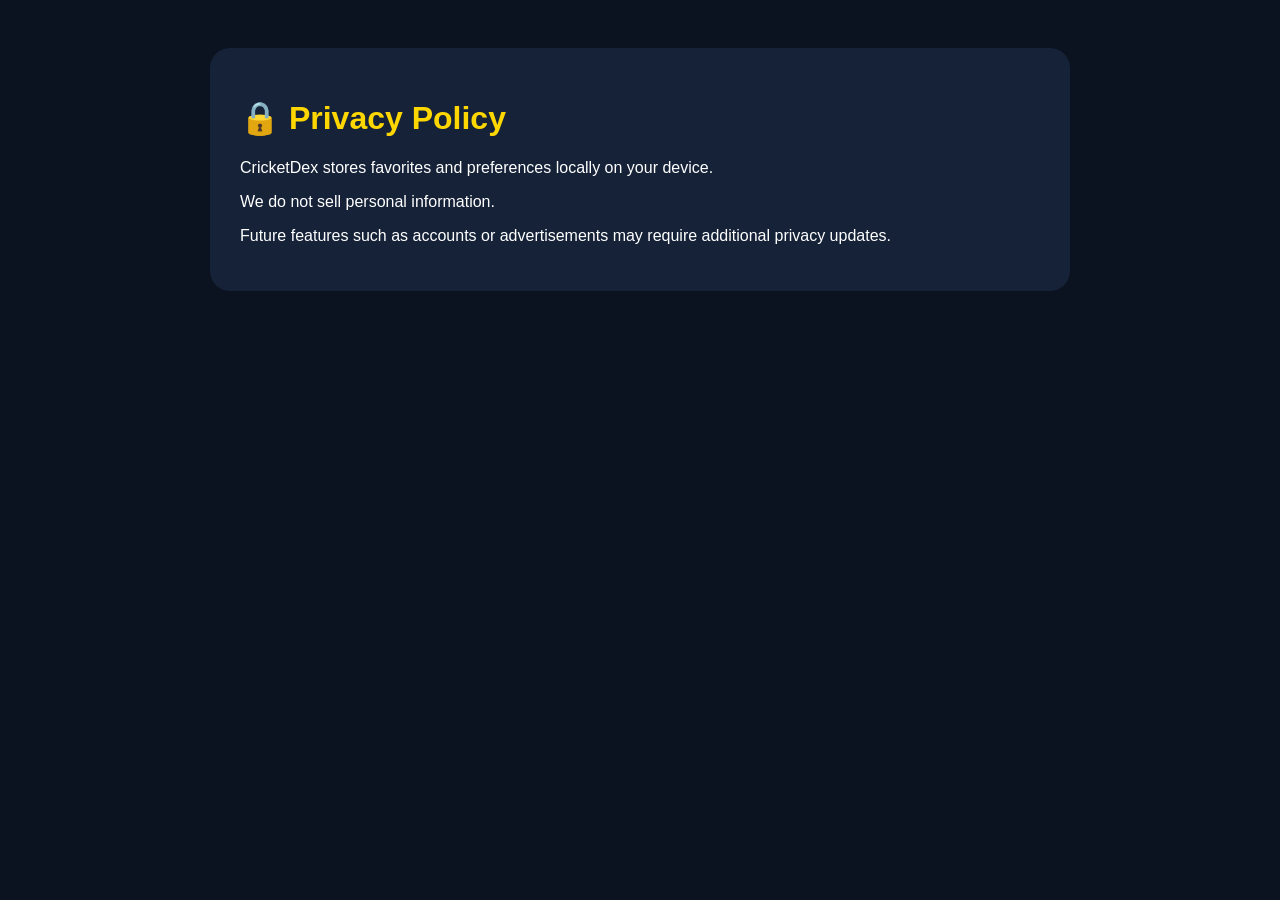
<file: privacy.html>
<!DOCTYPE html>
<html>
<head>
<title>Privacy Policy</title>

<style>
body{
    background:#0b1220;
    color:white;
    font-family:Arial,sans-serif;
    padding:40px;
}

.container{
    max-width:800px;
    margin:auto;
    background:#152238;
    padding:30px;
    border-radius:20px;
}

h1{
    color:#FFD700;
}
</style>


<script async src="https://pagead2.googlesyndication.com/pagead/js/adsbygoogle.js?client=ca-pub-1387397726488435"
     crossorigin="anonymous"></script>
</head>

<body>

<div class="container">

<h1>🔒 Privacy Policy</h1>

<p>
CricketDex stores favorites and preferences locally on your device.
</p>

<p>
We do not sell personal information.
</p>

<p>
Future features such as accounts or advertisements may require additional privacy updates.
</p>

</div>

</body>
</html>
</file>
<file: style.css>
{
    margin:0;
    padding:0;
    box-sizing:border-box;
    font-family:Arial,sans-serif;
}

/* BODY */

body{
    background:#000;
    padding:20px;
}

/* APP */

.app{
    background:#fff;
    width:100%;
    max-width:900px;
    margin:auto;
    border-radius:20px;
    padding:20px;
}

/* HEADER */

.header{
    background:#fff;
    padding:25px;
    border-radius:20px;
    margin-bottom:20px;
    box-shadow:0 5px 20px rgba(0,0,0,0.1);
}

.left-header{
    display:flex;
    justify-content:center;
    align-items:center;
}

.title{
    font-size:40px;
    font-weight:bold;
    color:#222;
    text-align:center;
}

/*SEARCH BOX*/

#searchBox{

    width:300px;

    padding:12px;

    font-size:18px;

    border:3px solid black;

    border-radius:12px;

    margin:20px;

    outline:none;

    margin:20px 0;
}

.search-container{

    display:flex;

    justify-content:center;

    justify-content:center;

    margin-bottom:25px;
}


/* FILTERS */

.filters{
    display:flex;
    gap:12px;
    margin-bottom:20px;
    flex-wrap:wrap;
}

/* BUTTONS */

.filter-btn{
    border:none;
    padding:12px 22px;
    border-radius:999px;
    background:#e6e6e6;
    font-size:16px;
    font-weight:bold;
    cursor:pointer;
    transition:0.3s;
    display:flex;
    align-items:center;
    gap:8px;
    flex-wrap:nowrap;
    align-items:center;
    
}


.filter-btn:hover{
    transform:scale(1.05);
    background:#d9d9d9;
}

/* MENUS */

.players-menu,
.types-menu,
.countries-menu{
    position:relative;
}

.players-menu{
    position:relative;
}

#playersDropdown{
    top:65px;
    left:-120px;
}


/* MAIN DROPDOWN */

.dropdown{

    display:none;
    position:absolute;
    top:55px;
    left:0;
    background:#fff;
    min-width:220px;
    border-radius:12px;
    z-index:9999;
    box-shadow:0 5px 20px rgba(0,0,0,0.2);
}

/* SCROLLABLE */

#playersDropdown,
#countryDropdown{
    max-height:350px;
    overflow-y:auto;
    overflow-x:hidden;
}

/* SHOW */

.show{
    display:block !important;
}
/* SHOW */

.show{
    display:block;
}

/* SHOW */

.show{
    display:block !important;
}

/* DROPDOWN PARENT */

.dropdown-parent{
    position:relative;
}

/* DROPDOWN TITLE */

.dropdown-title{
    padding:14px 18px;
    font-weight:bold;
    cursor:pointer;
    background:#fff;
    border-bottom:1px solid #ddd;
    transition:0.3s;
}

.dropdown-title:hover{
    background:#f2f2f2;
}

/* SUB DROPDOWN */

.sub-dropdown{
    display:none;
    position:absolute;
    left:100%;
    top:0;
    background:#fff;
    min-width:240px;
    border-radius:12px;
    overflow:visible;
    z-index:99999;
    box-shadow:0 5px 20px rgba(0,0,0,0.2);
    max-height:350px;
    overflow-y:auto;
    overflow-x:hidden;
}

.dropdown-parent:hover .sub-dropdown{
    display:block;
}

/* DROPDOWN ITEMS */

.dropdown-item{
    padding:14px 18px;
    cursor:pointer;
    font-size:16px;
    border-bottom:1px solid #ddd;
    background:#fff;
    transition:0.3s;
}

.dropdown-item:hover{
    background:#f2f2f2;
}

/*FAVORITE BUTTON*/

#favoritesBtn{

    color:black;
}

#favoritesBtn::first-letter{

    color:red;
}

.highlight-box{

    display:flex;

    justify-content:space-between;

    align-items:center;
}

.player-text{

font-size:24px;

font-weight:700;

letter-spacing:1px;

text-shadow:0 2px 8px rgba(0,0,0,.35);

}

.fav-btn{

    color:white;

    font-size:24px;

    cursor:pointer;

    transition:0.2s;
}

.fav-btn.active{

    color:red;
}

.fav-btn:hover{

    transform:scale(1.2);
}

.compareUnavailable{
    display: none;

    position: fixed;

    top: 50%;
    left: 50%;

    transform: translate(-50%, -50%);

    font-size: 48px;

    font-weight: bold;

    color: red;

    background: rgba(0,0,0,0.9);

    padding: 30px 50px;

    border: 4px solid red;

    border-radius: 20px;

    z-index: 9999;

    text-align: center;

    text-transform: uppercase;

    box-shadow: 0 0 30px red;
}


/* PLAYER LIST */

.list{
    display:flex;
    flex-direction:column;
    gap:0;
}

/* PLAYER CARD */

.card{
    padding:8px 0;
    background:#fff;
    transition:0.3s;
    position:relative;
    overflow:visible;
}

.card:hover{
    z-index:1;
}

/* PLAYER BOX */

.highlight-box::before{

    
}

.highlight-box{
    width:100%;
    max-width:700px;
    position:relative;
    overflow:hidden;
    padding:16px 24px;
    transform:skew(-10deg);
    border-radius:16px;
    border:none;
    box-shadow:0 10px 22px rgba(0,0,0,.35);
    transition:.35s;

}

.highlight-box{
    transition:transform .3s ease, box-shadow .3s ease;
}

.card:hover .highlight-box{
    transform:skew(-10deg) translateY(-4px);
    box-shadow:0 16px 32px rgba(0,0,0,.45);

}

/* PLAYER TEXT */

.highlight-box span{
    display:block;
    transform:skew(10deg);
    font-size:22px;
    font-weight:bold;
}

/* COUNTRY COLORS */

/* =========================
   PREMIUM COUNTRY THEMES
   ========================= */

.highlight-box{
    position:relative;
    overflow:hidden;
    color:white;
    border-radius:18px;
    border:2px solid transparent;
    box-shadow:
    0 10px 25px rgba(0,0,0,.35);
    transition:.35s;
}

.highlight-box:hover{

    transform:translateY(-5px);

    box-shadow:
    0 18px 35px rgba(0,0,0,.45);

}

.highlight-box::before{

   content:"";

    position:absolute;

    top:0;
    left:-40%;

    width:35%;

    height:100%;

    background:linear-gradient(
        90deg,
        transparent,
        rgba(255,255,255,.18),
        transparent
    );

    transform:skew(-25deg);

    pointer-events:none;


}

.highlight-box.india{

background:linear-gradient(
135deg,
#003B8E,
#1565C0,
#42A5F5,
#FF8F00
);

}
.highlight-box.australia{

color:#111;

background:linear-gradient(
135deg,
#FFD600,
#FFEE58,
#2E7D32,
#1B5E20
);

}
.highlight-box.pakistan{

background:linear-gradient(
135deg,
#014421,
#0F9D58,
#53D769,
#014421
);

}
.highlight-box.england{

color:#111;

background:linear-gradient(
135deg,
#E3F2FD,
#90CAF9,
#1565C0,
#0D47A1
);

}
.highlight-box.southafrica{

background:linear-gradient(
135deg,
#006B3C,
#00A651,
#FFD600,
#111
);

}
.highlight-box.newzealand{

background:linear-gradient(
135deg,
#111,
#333,
#777,
#DDD
);

}
.highlight-box.srilanka{

background:linear-gradient(
135deg,
#001A72,
#003DA5,
#0059D6,
#FBC02D,
#E65100
);

color:white;

}

.highlight-box.westindies {
    color: #FFFFFF;
    background: linear-gradient(
        135deg,
        #3B001C 0%,
        #6A0032 35%,
        #A51C50 70%,
        #D4AF37 100%
    );
    border: 2px solid #D4AF37;
    text-shadow: 0 2px 4px rgba(0, 0, 0, 0.7);
}

}
.highlight-box.bangladesh{

background:linear-gradient(
135deg,
#006A4E,
#009B5C,
#E53935
);

}
.highlight-box.zimbabwe{

background:linear-gradient(
135deg,
#D32F2F,
#FBC02D,
#2E7D32
);

}

/* HEADINGS */

h2{
    color:#000;
    font-size:30px;
    margin:20px 0 10px;
    font-weight:bold;
}

/* PLAYER DETAILS */

.player-details{
    display:none;
    background:#f5f5f5;
    padding:20px;
    border-radius:12px;
    margin-top:10px;
    color:#000;
    line-height:1.8;
    font-weight:bold;
    box-shadow:0 5px 15px rgba(0,0,0,0.1);
}

.suggestion-box{

    width:700px;

    max-width:90%;

    margin:40px auto;

    padding:25px;

    background:#f5f5f5;

    border-radius:25px;

    box-shadow:0 6px 20px rgba(0,0,0,0.2);
}

.suggestion-box h3{

    margin-bottom:15px;

    text-align:center;
}

.suggestion-box h4{

    margin-bottom:15px;
    text-shadow: #000;
    text-align:center;
}

#suggestionType{

    width:100%;

    padding:12px;

    margin-bottom:15px;

    border-radius:10px;

    font-size:16px;
}

#suggestionText{

    width:100%;

    height:150px;

    padding:15px;

    border-radius:12px;

    resize:none;

    font-size:16px;
}

#submitSuggestion{

    margin-top:15px;

    width:100%;

    padding:15px;

    border:none;

    border-radius:12px;

    background:#1565c0;

    color:white;

    font-size:18px;

    font-weight:bold;

    cursor:pointer;
}

#submitSuggestion:hover{

    transform:scale(1.02);
}

.player-details.active{
    display:block;
}

.player-details p{
    margin-bottom:8px;
}

.player-details h2{
    margin-bottom:15px;
}

/* SCROLLBAR */

.dropdown::-webkit-scrollbar{
    width:8px;
}

.dropdown::-webkit-scrollbar-track{
    background:#f1f1f1;
    border-radius:10px;
}

.dropdown::-webkit-scrollbar-thumb{
    background:#888;
    border-radius:10px;
}

.dropdown::-webkit-scrollbar-thumb:hover{
    background:#555;
}
/* SCROLLBAR */

#playersDropdown::-webkit-scrollbar,
#countryDropdown::-webkit-scrollbar,
.sub-dropdown::-webkit-scrollbar{
    width:8px;
}

#playersDropdown::-webkit-scrollbar-track,
#countryDropdown::-webkit-scrollbar-track,
.sub-dropdown::-webkit-scrollbar-track{
    background:#f1f1f1;
    border-radius:10px;
}

#playersDropdown::-webkit-scrollbar-thumb,
#countryDropdown::-webkit-scrollbar-thumb,
.sub-dropdown::-webkit-scrollbar-thumb{
    background:#888;
    border-radius:10px;
}

#playersDropdown::-webkit-scrollbar-thumb:hover,
#countryDropdown::-webkit-scrollbar-thumb:hover,
.sub-dropdown::-webkit-scrollbar-thumb:hover{
    background:#555;
}

.player-link{
    text-decoration:none;
}

#secretBox{

}

#eggContainer{

}

#goldEgg{

}

#secretPopup{

}


/* CricketDex AdSense placements - compact layout */
.cricketdex-ad {
    display: block;
    width: 100%;
    max-width: 100px;
    min-height: 60px;
    margin: 8px auto;
    padding: 2px;
    clear: both;
    text-align: center;
    overflow: hidden;
}

.cricketdex-ad ins.adsbygoogle {
    display: block;
    width: 100%;
    min-height: 60px;
}

.cricketdex-feed-ad {
    flex: 0 0 100%;
    margin: 8px 0;
}

.cricketdex-side-ad {
    display: none;
}

@media (min-width: 1760px) {
    .cricketdex-side-ad {
        display: block;
        position: fixed;
        top: 110px;
        width: 160px;
        height: 600px;
        z-index: 2;
        overflow: hidden;
    }

    .cricketdex-side-ad-left {
        left: calc(50% - 680px);
    }

    .cricketdex-side-ad-right {
        right: calc(50% - 680px);
    }
}

@media (max-width: 600px) {
    .cricketdex-ad {
        max-width: 100%;
        min-height: 50px;
        margin: 6px auto;
        padding: 0;
    }

    .cricketdex-ad ins.adsbygoogle {
        min-height: 50px;
    }
}
</file>
<file: compare.css>
*{
    margin:0;
    padding:0;
    box-sizing:border-box;
    font-family:Arial,sans-serif;
}

body{
    background:#000;
    min-height:100vh;
    padding:30px;
}

.back-btn{
    position:fixed;
    left:30px;
    top:30px;
    border:none;
    padding:12px 22px;
    border-radius:999px;
    background:#bebdbd;
    font-size:16px;
    font-weight:bold;
    cursor:pointer;
    transition:0.3s;
    z-index:10;
}

.back-btn:hover{
    transform:scale(1.05);
    background:#a9a9a9;
}

.compare-wrap{
    max-width:820px;
    margin:60px auto 40px;
    background:#fff;
    border-radius:20px;
    padding:30px;
    box-shadow:0 10px 30px rgba(0,0,0,.4);
}

.compare-title{
    text-align:center;
    font-size:36px;
    font-weight:bold;
    letter-spacing:2px;
    margin-bottom:25px;
    color:#222;
}

/* PICKERS */

.picker-row{
    display:flex;
    align-items:flex-start;
    gap:20px;
    margin-bottom:25px;
}

.picker{
    flex:1;
    position:relative;
}

.vs-label{
    font-size:26px;
    font-weight:bold;
    color:#0a5c36;
    align-self:center;
    margin-top:14px;
}

.picker input{
    width:100%;
    padding:12px;
    font-size:16px;
    border:3px solid black;
    border-radius:12px;
    outline:none;
}

.suggestions{
    position:absolute;
    top:52px;
    left:0;
    width:100%;
    background:#fff;
    border-radius:12px;
    box-shadow:0 8px 20px rgba(0,0,0,.25);
    max-height:260px;
    overflow-y:auto;
    z-index:50;
    display:none;
}

.suggestions.show{
    display:block;
}

.suggestion-item{
    padding:10px 14px;
    cursor:pointer;
    font-size:15px;
    font-weight:bold;
    border-bottom:1px solid #eee;
    display:flex;
    justify-content:space-between;
}

.suggestion-item:hover{
    background:#f2f2f2;
}

.suggestion-item .tag{
    font-size:12px;
    font-weight:normal;
    color:#888;
}

.picked-card{
    margin-top:12px;
    min-height:70px;
    border-radius:14px;
    display:none;
    align-items:center;
    gap:12px;
    padding:12px 16px;
    color:white;
    font-weight:bold;
    background:linear-gradient(135deg,#0a5c36,#146c43,#1b1b1b);
    animation:popIn .35s ease;
}

.picked-card.show{
    display:flex;
}

@keyframes popIn{
    from{ opacity:0; transform:scale(.9); }
    to{ opacity:1; transform:scale(1); }
}

.picked-card img{
    width:48px;
    height:48px;
    border-radius:50%;
    object-fit:cover;
    border:2px solid white;
    background:#ddd;
}

.picked-card .meta{
    display:flex;
    flex-direction:column;
}

.picked-card .meta .sub{
    font-size:12px;
    font-weight:normal;
    opacity:.85;
}

/* COMPARE BUTTON */

.compare-btn{
    display:block;
    margin:0 auto 30px;
    padding:14px 40px;
    border:none;
    border-radius:999px;
    background:#0a5c36;
    color:white;
    font-size:18px;
    font-weight:bold;
    cursor:pointer;
    transition:.3s;
}

.compare-btn:hover:not(:disabled){
    transform:scale(1.05);
    background:#0e7a48;
}

.compare-btn:disabled{
    background:#ccc;
    cursor:not-allowed;
}

/* SCOREBOARD */

.scoreboard{
    display:none;
    justify-content:center;
    align-items:center;
    gap:14px;
    font-size:22px;
    font-weight:bold;
    margin-bottom:25px;
    flex-wrap:wrap;
    text-align:center;
}

.scoreboard.show{
    display:flex;
}

.score-val{
    font-size:30px;
    color:#0a5c36;
    min-width:30px;
    text-align:center;
    transition:transform .2s ease;
}

.score-val.bump{
    transform:scale(1.4);
}

/* STAT ROWS */

.stat-rows{
    display:flex;
    flex-direction:column;
    gap:10px;
    margin-bottom:20px;
}

.stat-row{
    display:grid;
    grid-template-columns:1fr 170px 1fr;
    align-items:center;
    gap:10px;
    opacity:0;
    transform:translateY(16px);
    transition:opacity .45s ease, transform .45s ease;
}

.stat-row.revealed{
    opacity:1;
    transform:translateY(0);
}

.stat-row .bar-wrap{
    background:#eee;
    border-radius:10px;
    overflow:hidden;
    height:26px;
    position:relative;
}

.stat-row .bar-wrap.left .bar{
    position:absolute;
    right:0;
    top:0;
    height:100%;
    background:#146c43;
    width:0%;
    transition:width .6s ease;
}

.stat-row .bar-wrap.right .bar{
    position:absolute;
    left:0;
    top:0;
    height:100%;
    background:#8E0000;
    width:0%;
    transition:width .6s ease;
}

.stat-row .bar-value{
    position:absolute;
    top:50%;
    transform:translateY(-50%);
    font-size:12px;
    font-weight:bold;
    color:#222;
}

.stat-row .bar-wrap.left .bar-value{
    left:8px;
}

.stat-row .bar-wrap.right .bar-value{
    right:8px;
}

.stat-label{
    text-align:center;
    font-size:13px;
    font-weight:bold;
    text-transform:uppercase;
    color:#555;
}

.stat-label .lower-note{
    display:block;
    font-size:10px;
    font-weight:normal;
    color:#999;
    text-transform:none;
}

.stat-row.winA .bar-wrap.left .bar{
    background:#c9a227;
}

.stat-row.winB .bar-wrap.right .bar{
    background:#c9a227;
}

/* RESULT BANNER */

.result-banner{
    display:none;
    text-align:center;
    font-size:26px;
    font-weight:bold;
    padding:20px;
    border-radius:16px;
    color:white;
    background:linear-gradient(135deg,#0a5c36,#146c43,#1b1b1b);
    animation:bannerIn .5s ease;
}

.result-banner.show{
    display:block;
}

@keyframes bannerIn{
    from{ opacity:0; transform:scale(.8); }
    to{ opacity:1; transform:scale(1); }
}

@media(max-width:600px){

    .compare-wrap{
        padding:18px;
        margin:80px 10px 20px;
    }

    .picker-row{
        flex-direction:column;
    }

    .vs-label{
        align-self:center;
        margin:0;
    }

    .stat-row{
        grid-template-columns:1fr 110px 1fr;
    }
}


/* CricketDex AdSense placements */
.cricketdex-ad {
    display: block;
    width: 100%;
    max-width: 100%;
    min-height: 90px;
    margin: 18px auto;
    clear: both;
    text-align: center;
    overflow: hidden;
}
.cricketdex-ad ins.adsbygoogle {
    display: block;
    width: 100%;
    min-height: 90px;
}
.cricketdex-feed-ad {
    flex: 0 0 100%;
    margin: 18px 0;
}
.cricketdex-side-ad {
    display: none;
}
@media (min-width: 1760px) {
    .cricketdex-side-ad {
        display: block;
        position: fixed;
        top: 110px;
        width: 360px;
        height: 800px;
        z-index: 2;
        overflow: hidden;
    }
    .cricketdex-side-ad-left {
        left: calc(50% - 880px);
    }
    .cricketdex-side-ad-right {
        right: calc(50% - 880px);
    }
}
@media (max-width: 600px) {
    .cricketdex-ad {
        min-height: 100px;
        margin: 14px auto;
    }
    .cricketdex-ad ins.adsbygoogle {
        min-height: 100px;
    }
}
</file>
<file: myxi.css>
*{
    margin:0;
    padding:0;
    box-sizing:border-box;
    font-family:Arial,sans-serif;
}

body{
    background:#000;
    min-height:100vh;
    padding:30px;
}

.back-btn{
    position:fixed;
    left:30px;
    top:30px;
    border:none;
    padding:12px 22px;
    border-radius:999px;
    background:#bebdbd;
    font-size:16px;
    font-weight:bold;
    cursor:pointer;
    transition:0.3s;
    z-index:10;
}

.back-btn:hover{
    transform:scale(1.05);
    background:#a9a9a9;
}

.xi-wrap{
    max-width:820px;
    margin:60px auto 40px;
    background:#fff;
    border-radius:20px;
    padding:30px;
    box-shadow:0 10px 30px rgba(0,0,0,.4);
}

.xi-title{
    text-align:center;
    font-size:36px;
    font-weight:bold;
    letter-spacing:2px;
    color:#222;
}

.xi-sub{
    text-align:center;
    font-weight:bold;
    color:#777;
    margin:8px 0 14px;
}

/* WARNINGS */

.xi-warnings{
    display:flex;
    flex-direction:column;
    gap:8px;
    margin-bottom:16px;
}

.xi-warning{
    background:#fff3cd;
    border:2px solid #e8b800;
    color:#5c4600;
    font-weight:bold;
    font-size:14px;
    padding:10px 14px;
    border-radius:10px;
    animation:warnIn .3s ease;
}

@keyframes warnIn{
    from{ opacity:0; transform:translateY(-6px); }
    to{ opacity:1; transform:translateY(0); }
}

/* SEARCH */

.xi-search{
    position:relative;
    margin-bottom:25px;
}

.xi-search input{
    width:100%;
    padding:12px;
    font-size:16px;
    border:3px solid black;
    border-radius:12px;
    outline:none;
}

.suggestions{
    position:absolute;
    top:56px;
    left:0;
    width:100%;
    background:#fff;
    border-radius:12px;
    box-shadow:0 8px 20px rgba(0,0,0,.25);
    max-height:280px;
    overflow-y:auto;
    z-index:50;
    display:none;
}

.suggestions.show{
    display:block;
}

.suggestion-item{
    padding:10px 14px;
    cursor:pointer;
    font-size:15px;
    font-weight:bold;
    border-bottom:1px solid #eee;
    display:flex;
    justify-content:space-between;
    align-items:center;
}

.suggestion-item:hover{
    background:#f2f2f2;
}

.suggestion-item.disabled{
    opacity:.45;
    cursor:not-allowed;
}

.suggestion-item .tag{
    font-size:12px;
    font-weight:normal;
    color:#888;
}

/* XI GRID */

.xi-grid{
    display:grid;
    grid-template-columns:repeat(auto-fill,minmax(220px,1fr));
    gap:16px;
}

.xi-card{
    position:relative;
    border-radius:16px;
    padding:14px 16px;
    color:white;
    font-weight:bold;
    display:flex;
    align-items:center;
    gap:12px;
    animation:cardIn .35s ease;
    overflow:hidden;
    background:linear-gradient(135deg,#0a5c36,#146c43,#1b1b1b);
}

@keyframes cardIn{
    from{ opacity:0; transform:scale(.9); }
    to{ opacity:1; transform:scale(1); }
}

.xi-card img{
    width:48px;
    height:48px;
    border-radius:50%;
    object-fit:cover;
    border:2px solid white;
    background:#ddd;
    flex-shrink:0;
}

.xi-card .info{
    flex:1;
    overflow:hidden;
}

.xi-card .name{
    font-size:16px;
    white-space:nowrap;
    overflow:hidden;
    text-overflow:ellipsis;
}

.xi-card .role{
    font-size:12px;
    font-weight:normal;
    opacity:.85;
}

.xi-card .remove-btn{
    background:rgba(0,0,0,.35);
    border:none;
    color:white;
    width:26px;
    height:26px;
    border-radius:50%;
    font-size:16px;
    line-height:1;
    cursor:pointer;
    flex-shrink:0;
    transition:.2s;
}

.xi-card .remove-btn:hover{
    background:rgba(0,0,0,.6);
    transform:scale(1.1);
}

.xi-empty{
    display:none;
    text-align:center;
    color:#999;
    font-weight:bold;
    padding:30px 10px;
}

.xi-empty.show{
    display:block;
}

@media(max-width:600px){

    .xi-wrap{
        padding:18px;
        margin:80px 10px 20px;
    }

    .xi-grid{
        grid-template-columns:1fr;
    }
}


/* CricketDex AdSense placements */
.cricketdex-ad {
    display: block;
    width: 100%;
    max-width: 100%;
    min-height: 90px;
    margin: 18px auto;
    clear: both;
    text-align: center;
    overflow: hidden;
}
.cricketdex-ad ins.adsbygoogle {
    display: block;
    width: 100%;
    min-height: 90px;
}
.cricketdex-feed-ad {
    flex: 0 0 100%;
    margin: 18px 0;
}
.cricketdex-side-ad {
    display: none;
}
@media (min-width: 1760px) {
    .cricketdex-side-ad {
        display: block;
        position: fixed;
        top: 110px;
        width: 360px;
        height: 800px;
        z-index: 2;
        overflow: hidden;
    }
    .cricketdex-side-ad-left {
        left: calc(50% - 880px);
    }
    .cricketdex-side-ad-right {
        right: calc(50% - 880px);
    }
}
@media (max-width: 600px) {
    .cricketdex-ad {
        min-height: 100px;
        margin: 14px auto;
    }
    .cricketdex-ad ins.adsbygoogle {
        min-height: 100px;
    }
}
</file>
